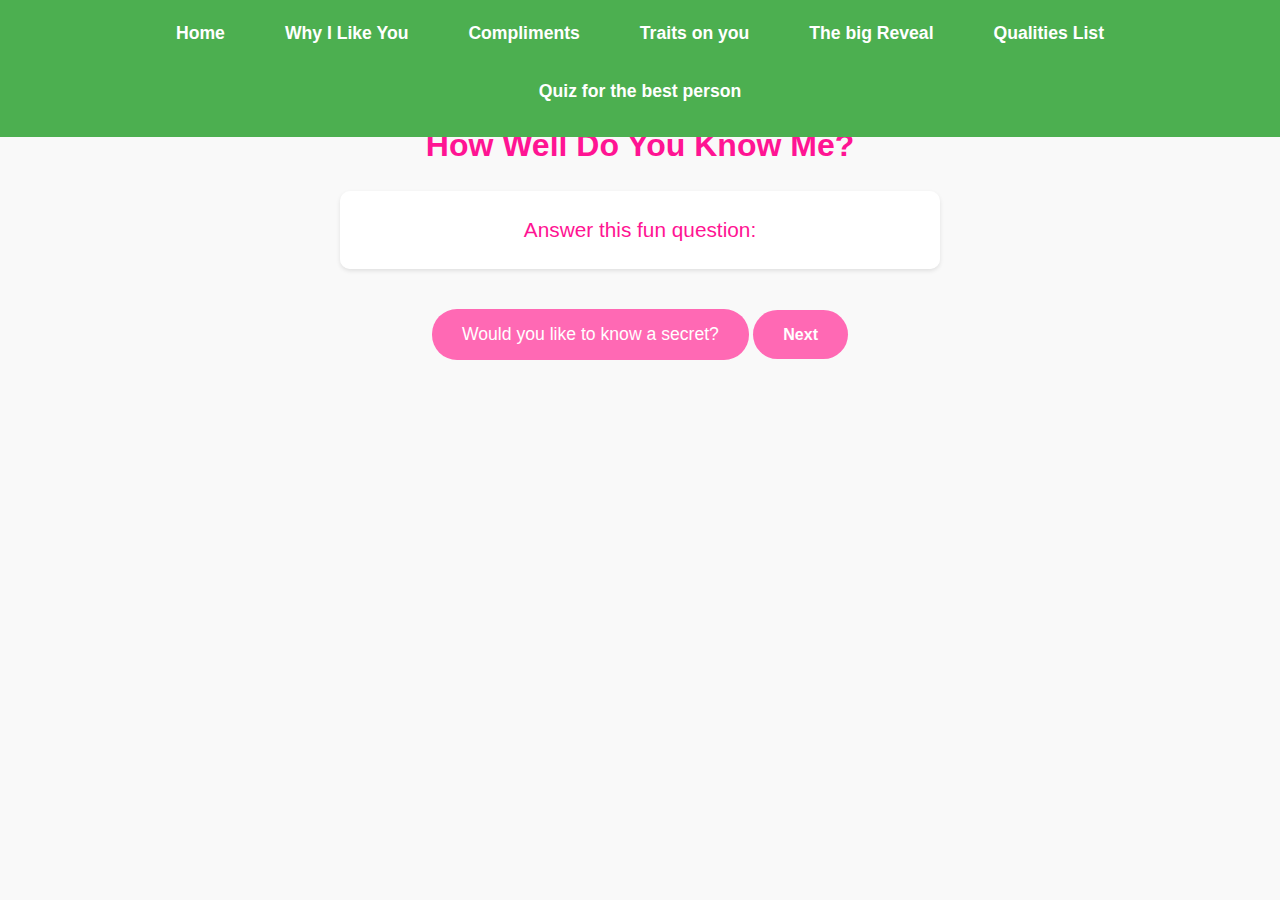
<file: index2.html>
<!DOCTYPE html>
<html lang="en">
<head>
  <meta charset="UTF-8">
  <meta name="viewport" content="width=device-width, initial-scale=1.0">
  <title>How Well Do You Know Me?</title>
  <link rel="stylesheet" href="styles.css">
  <link rel="stylesheet" href="styless.css">
</head>
<body>
  <nav>
    <ul>
      <li><a href="index.html">Home</a></li>
      <li><a href="index1.html">Why I Like You</a></li>
      <li><a href="index2.html">Compliments</a></li>
      <li><a href="index3.html">Traits on you</a></li>
      <li><a href="index4.html">The big Reveal</a></li>
      <li><a href="index5.html">Qualities List</a></li>
      <li><a href="index7.html">Quiz for the best person</a></li>
    </ul>
  </nav>
  <header>
    <h1>How Well Do You Know Me?</h1>
    <p class="why-amazing-text">Answer this fun question:</p>
    <button id="reveal-btn">Would you like to know a secret?</button>
    <p id="secret-message" style="display: none;">I have a crush on you, Youmn. 😊</p>
    <a href="index3.html" class="button">Next</a>
  </header>
  <script src="script.js"></script>
</body>
</html>
</file>
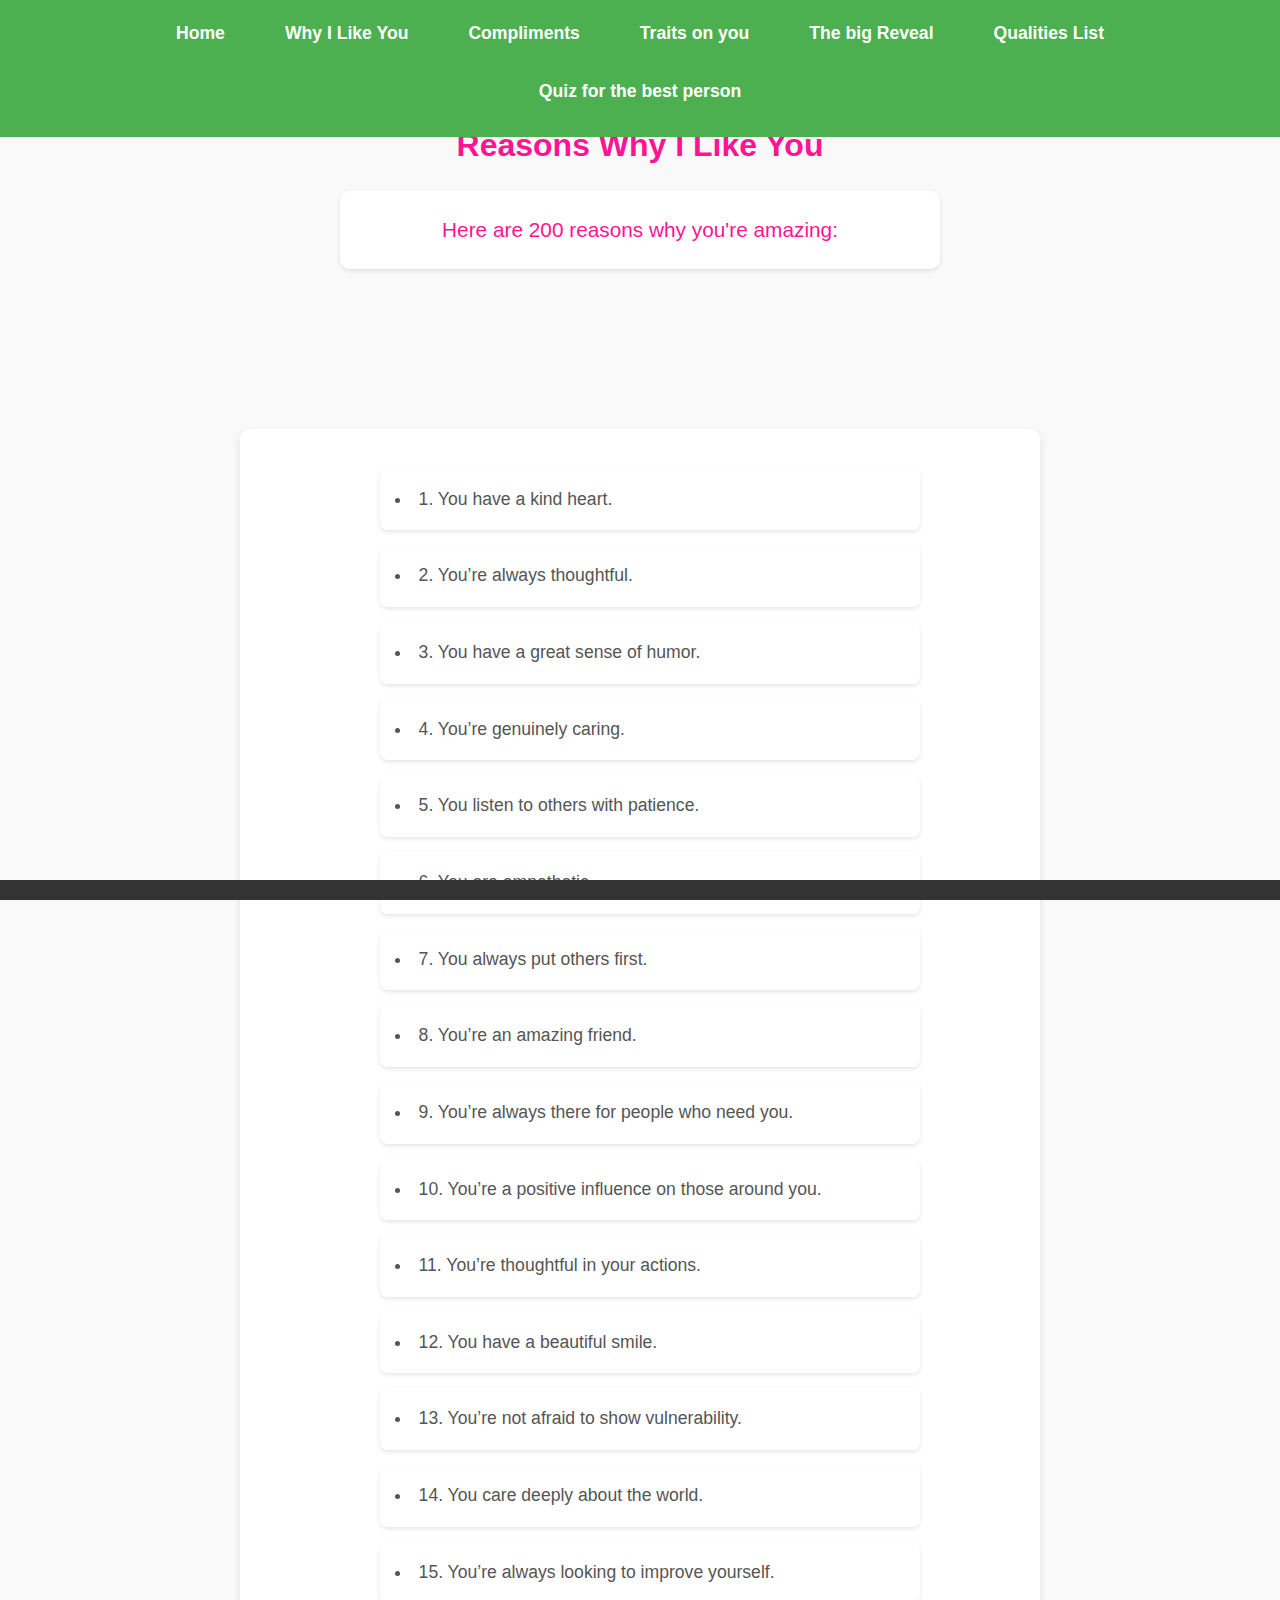
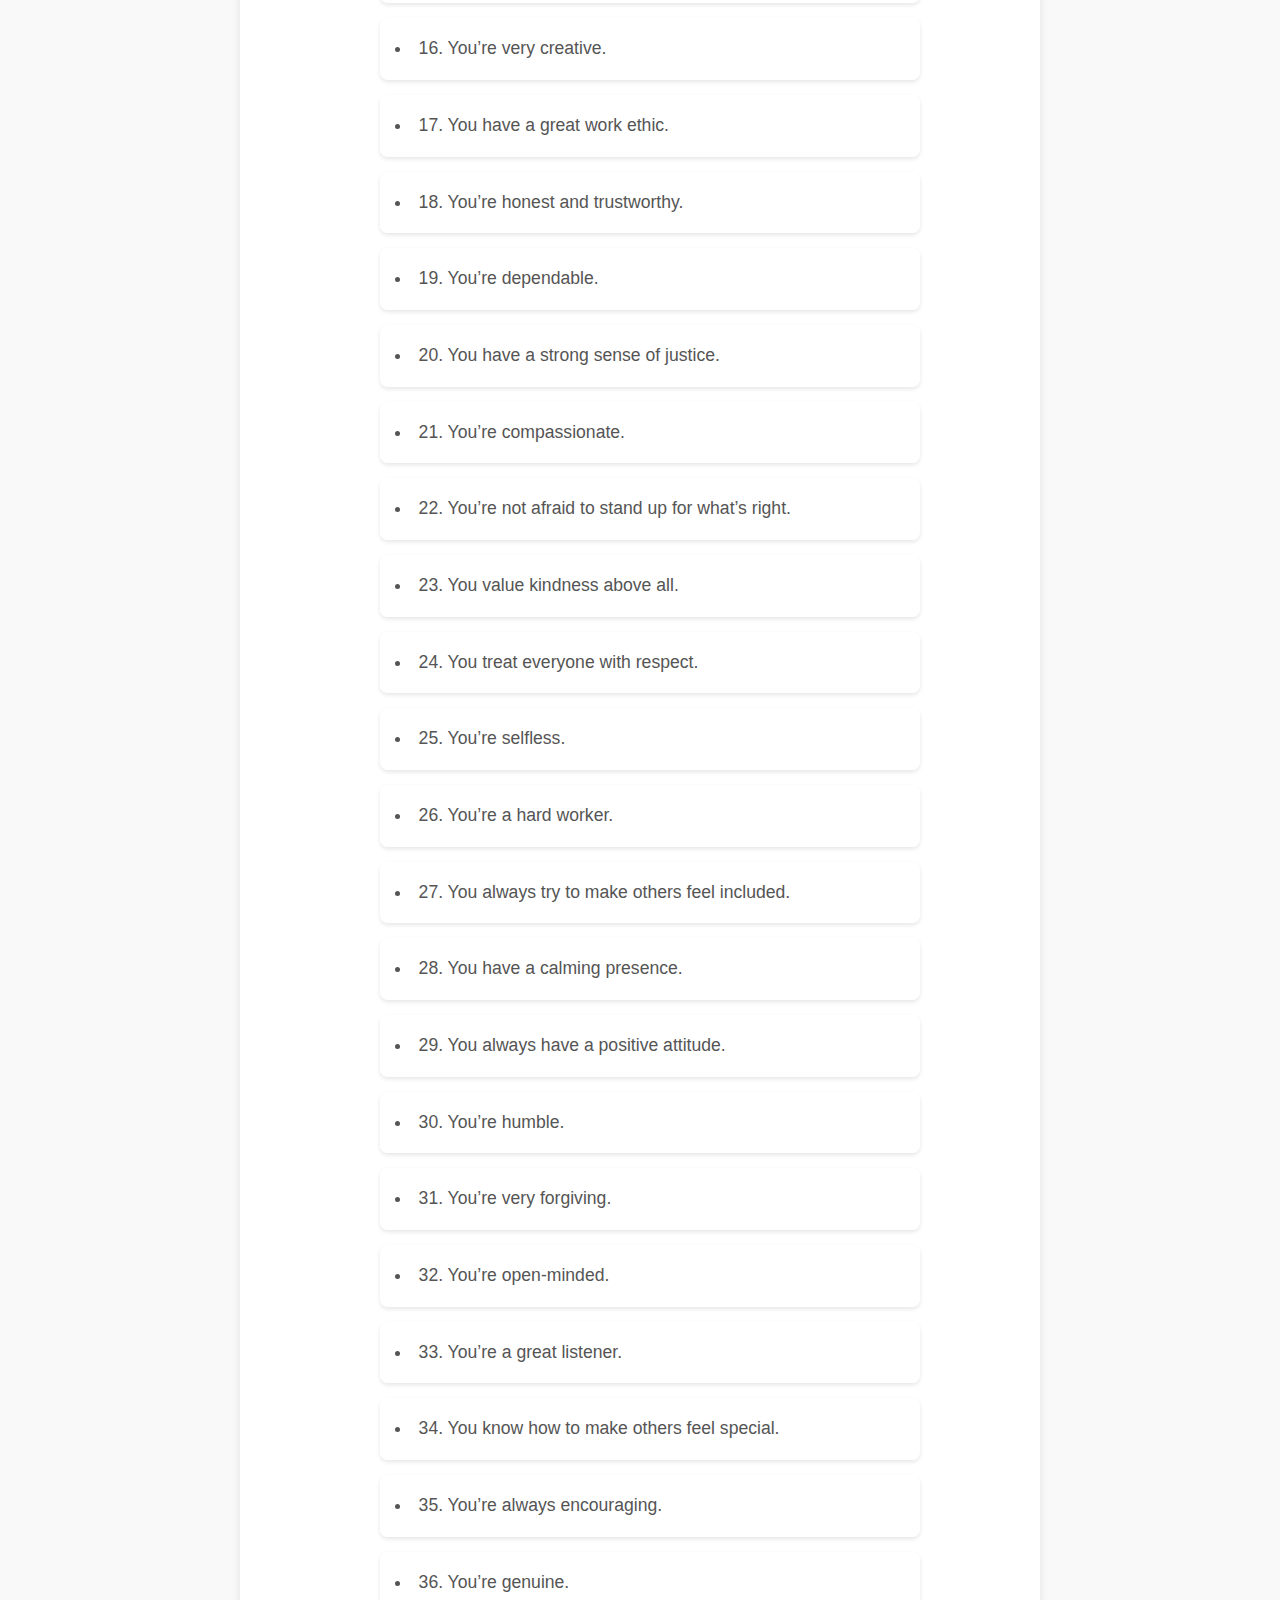
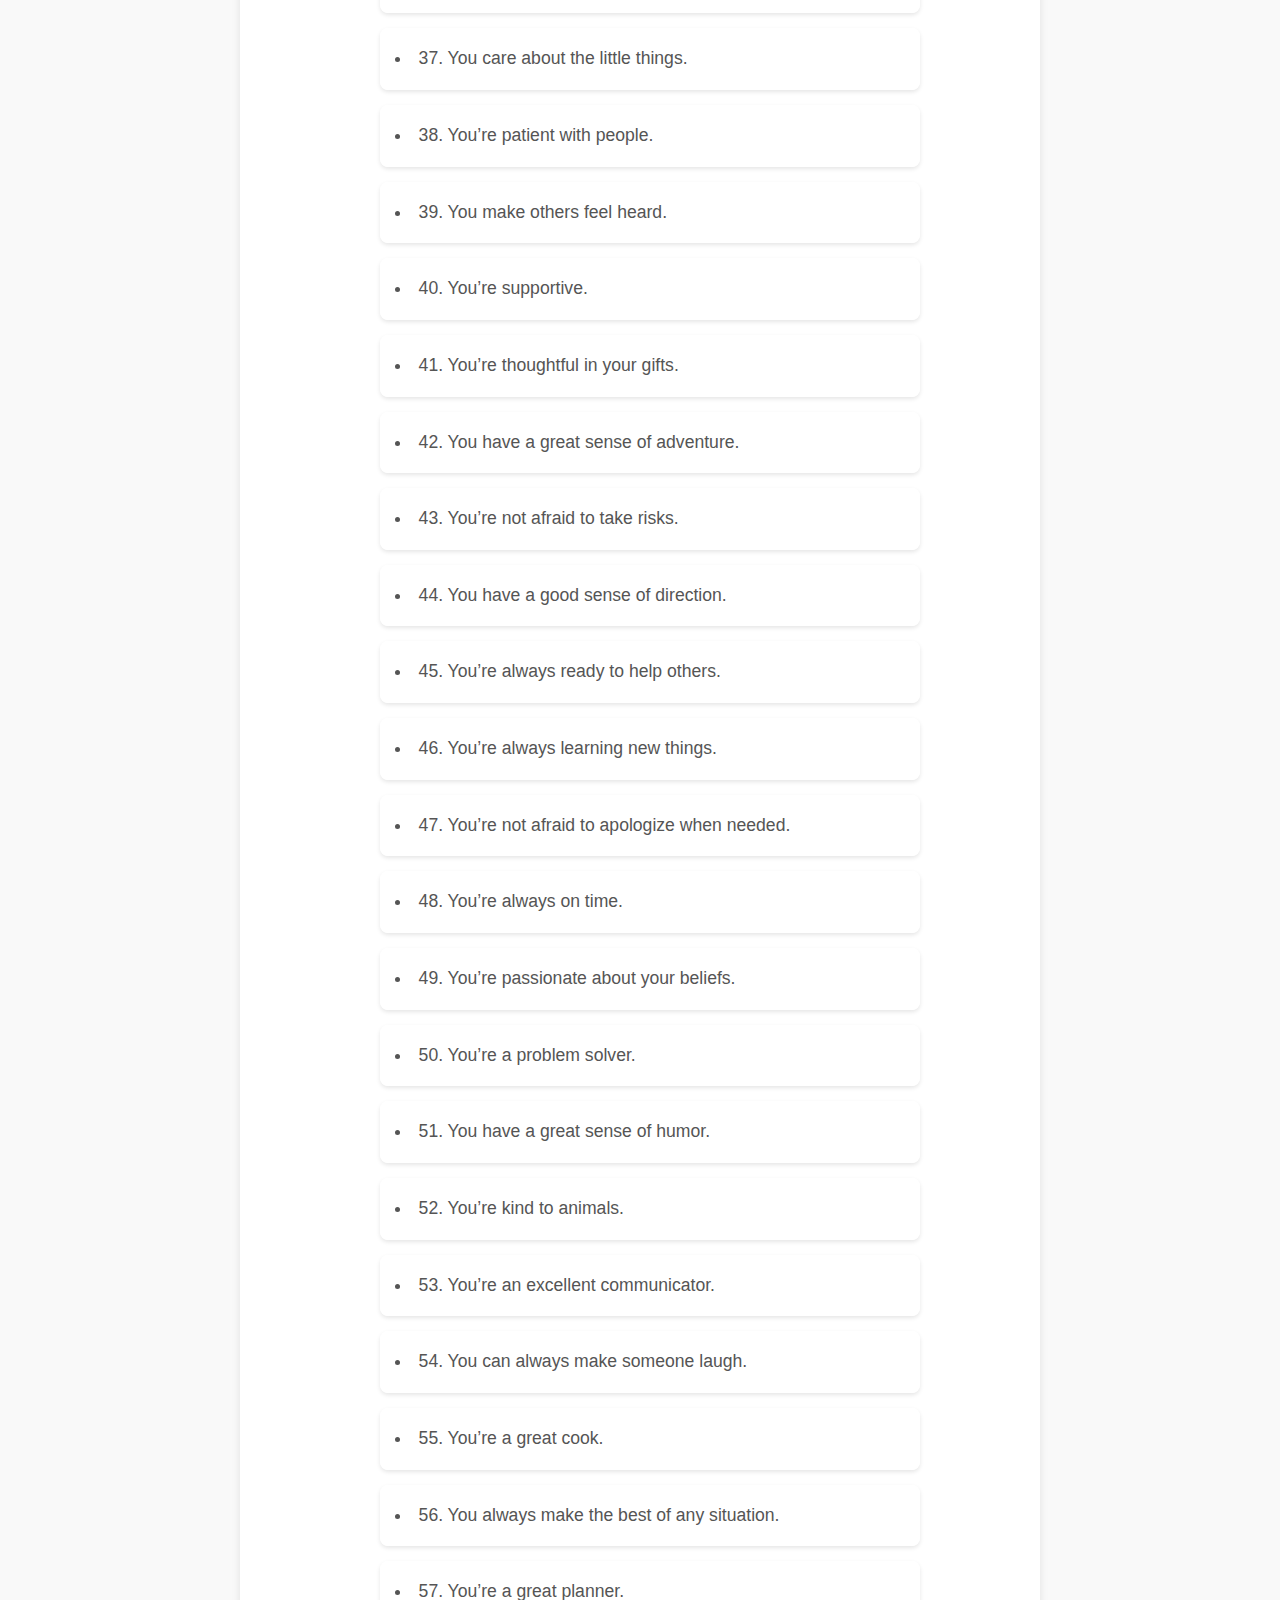
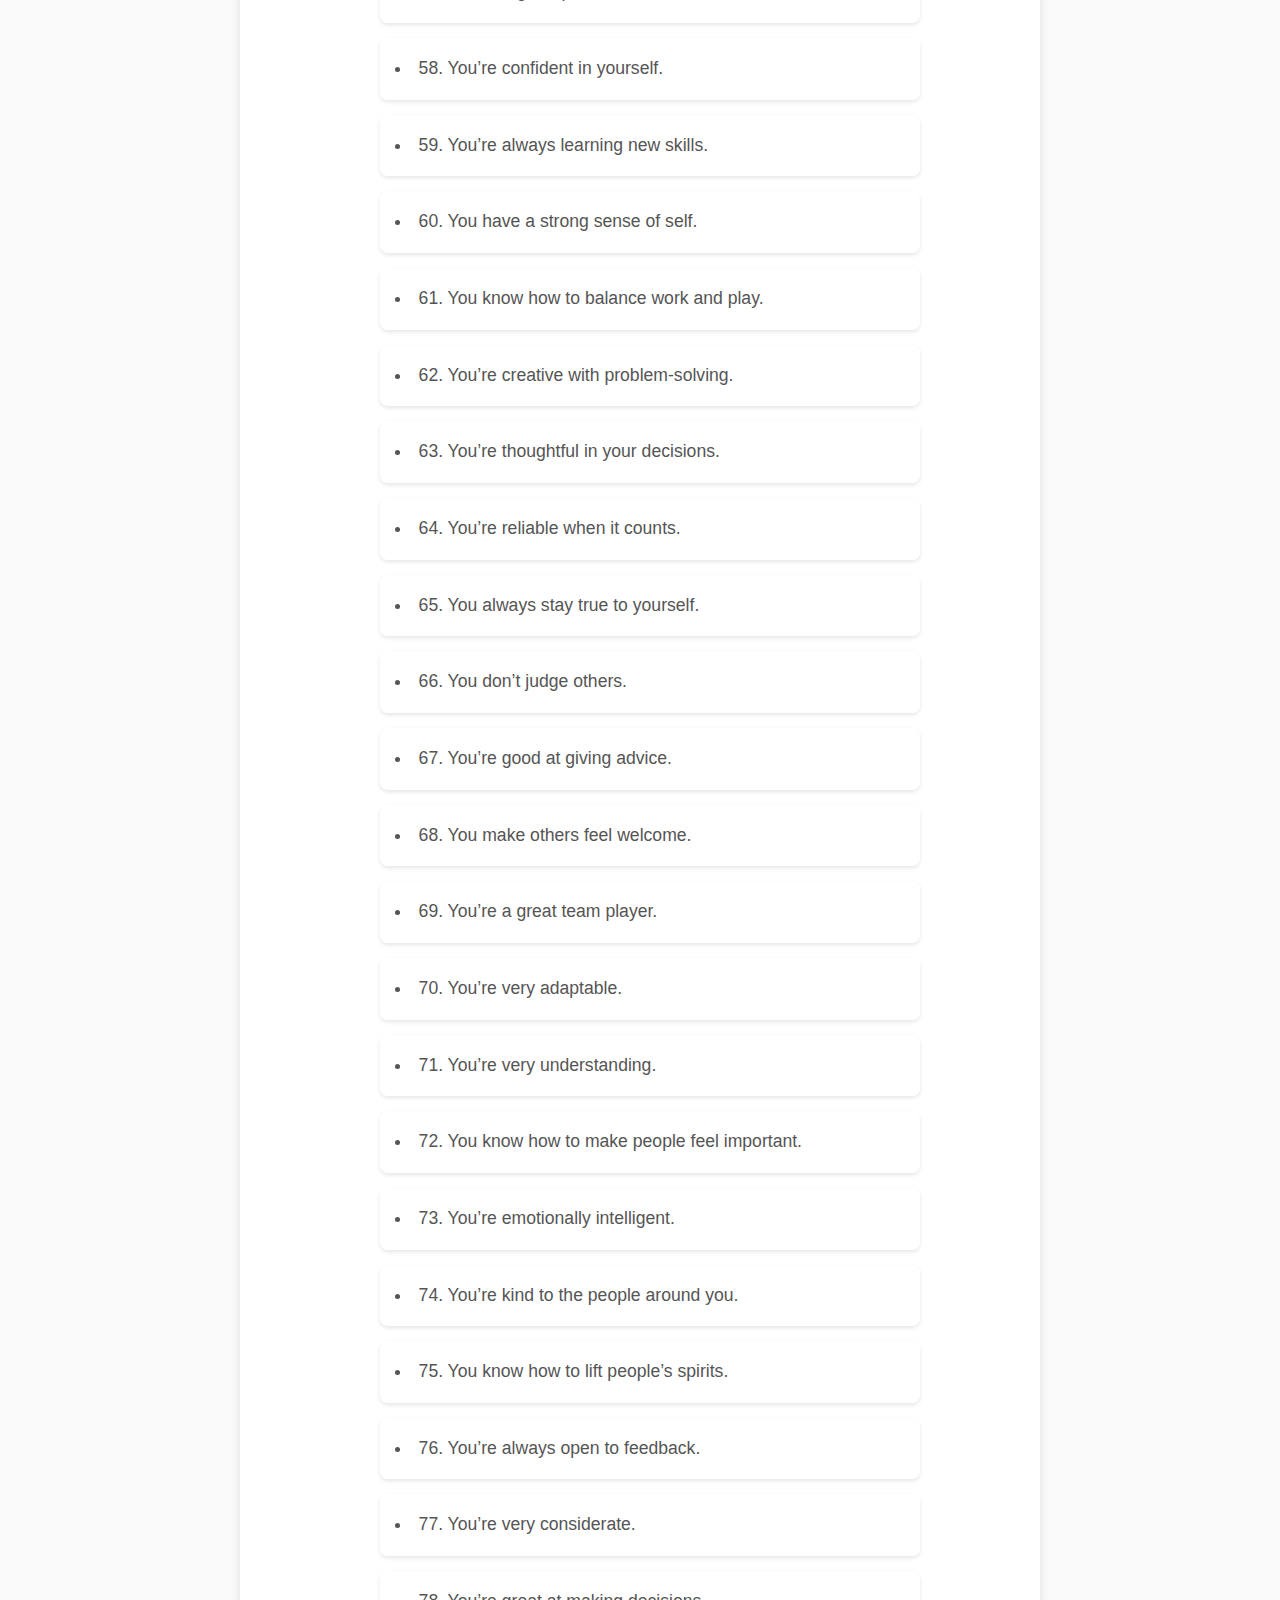
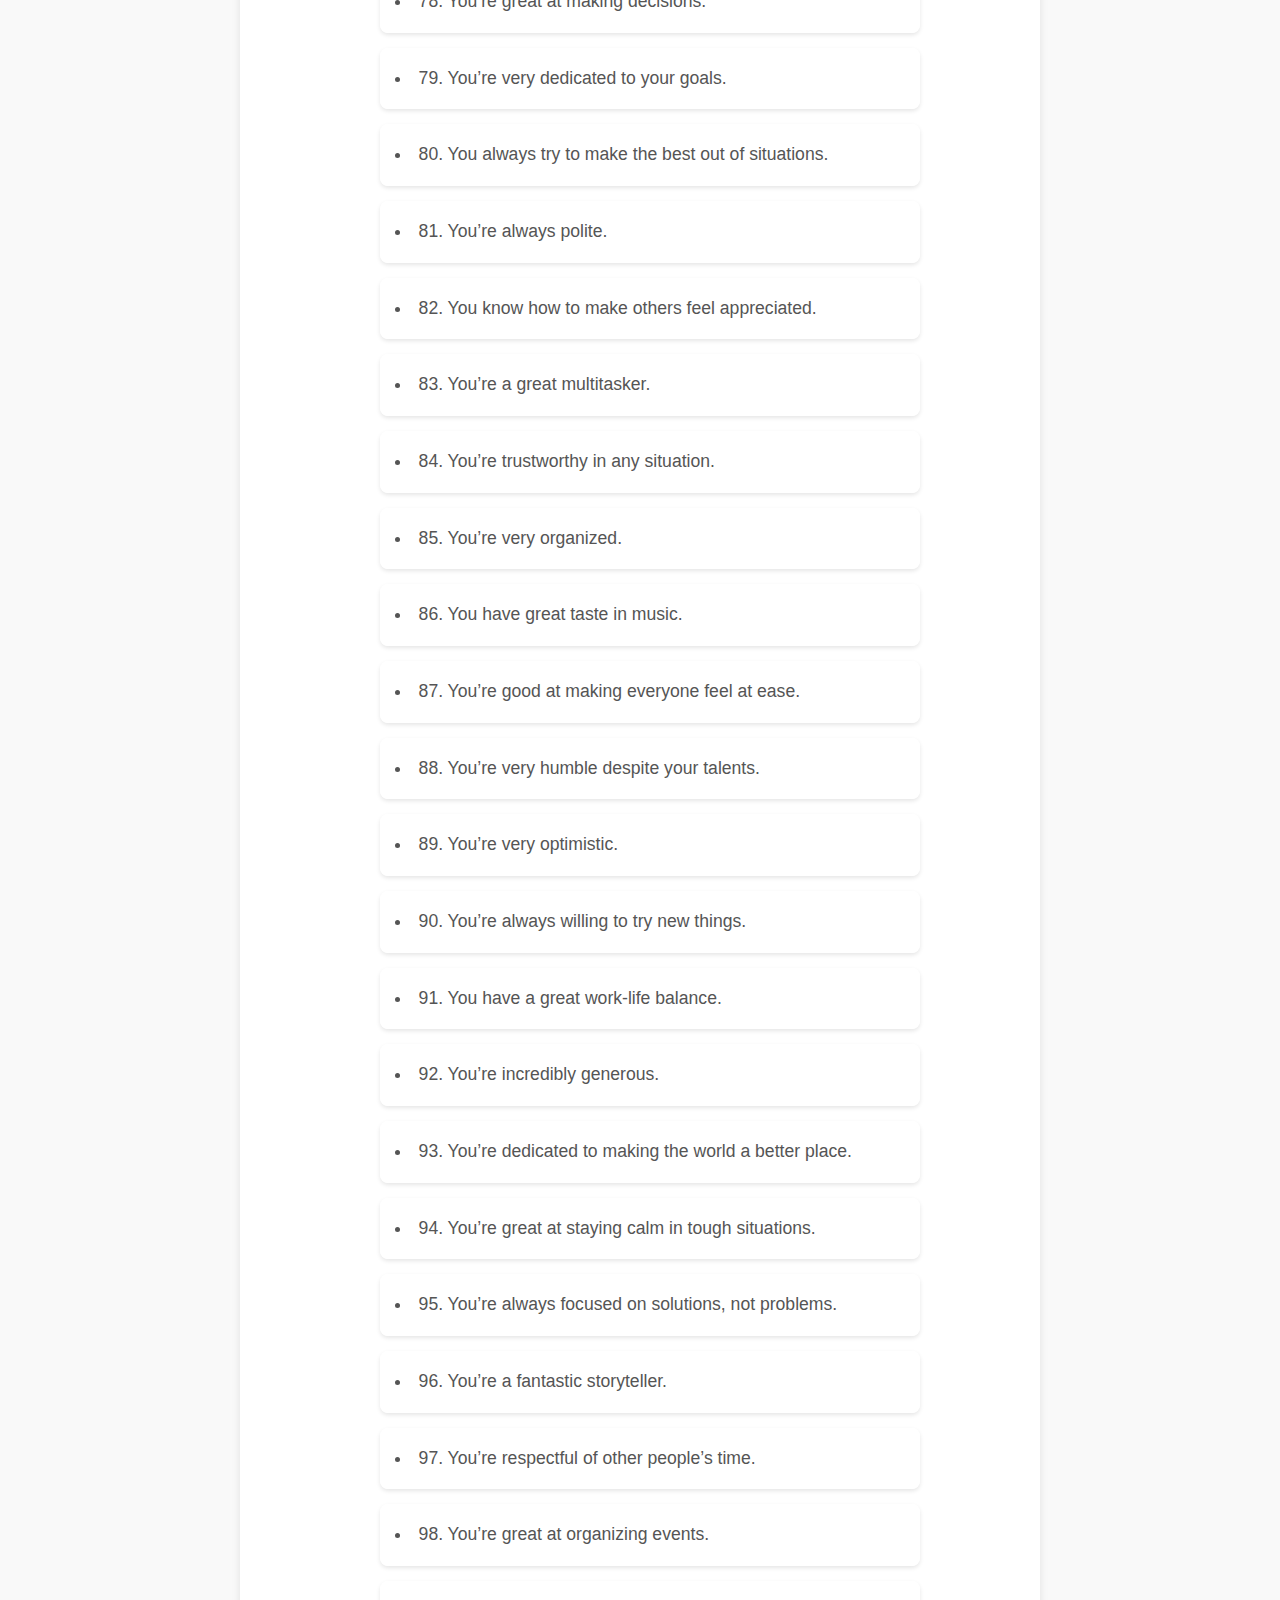
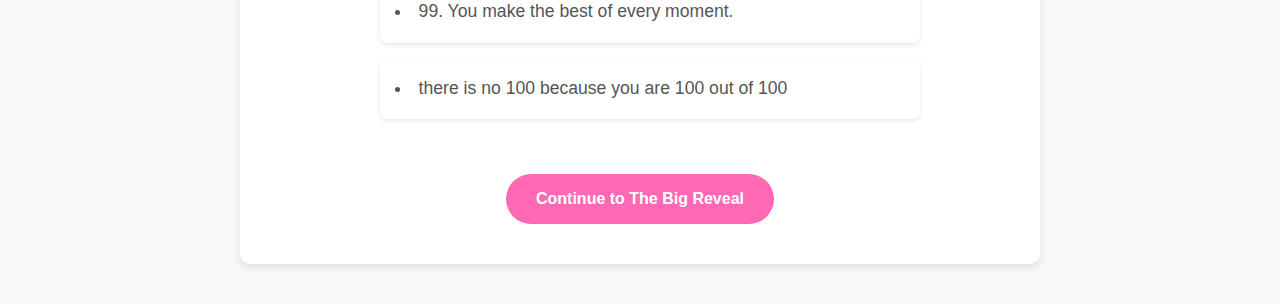
<file: index3.html>
<!DOCTYPE html>
<html lang="en">
<head>
  <meta charset="UTF-8">
  <meta name="viewport" content="width=device-width, initial-scale=1.0">
  <title>Reasons Why I Like You</title>
  <link rel="stylesheet" href="styles.css">
  <link rel="stylesheet" href="styless.css">
</head>
<body class="page-transition">
  <nav>
    <ul>
      <li><a href="index.html">Home</a></li>
      <li><a href="index1.html">Why I Like You</a></li>
      <li><a href="index2.html">Compliments</a></li>
      <li><a href="index3.html">Traits on you</a></li>
      <li><a href="index4.html">The big Reveal</a></li>
      <li><a href="index5.html">Qualities List</a></li>
      <li><a href="index7.html">Quiz for the best person</a></li>
    </ul>
  </nav>
  <header>
    <h1>Reasons Why I Like You</h1>
    <p class="why-amazing-text">Here are 200 reasons why you're amazing:</p>
  </header>

  <main>
    <ul class="reasons-list">
      <li>1. You have a kind heart.</li>
      <li>2. You’re always thoughtful.</li>
      <li>3. You have a great sense of humor.</li>
      <li>4. You’re genuinely caring.</li>
      <li>5. You listen to others with patience.</li>
      <li>6. You are empathetic.</li>
      <li>7. You always put others first.</li>
      <li>8. You’re an amazing friend.</li>
      <li>9. You’re always there for people who need you.</li>
      <li>10. You’re a positive influence on those around you.</li>
      <li>11. You’re thoughtful in your actions.</li>
      <li>12. You have a beautiful smile.</li>
      <li>13. You’re not afraid to show vulnerability.</li>
      <li>14. You care deeply about the world.</li>
      <li>15. You’re always looking to improve yourself.</li>
      <li>16. You’re very creative.</li>
      <li>17. You have a great work ethic.</li>
      <li>18. You’re honest and trustworthy.</li>
      <li>19. You’re dependable.</li>
      <li>20. You have a strong sense of justice.</li>
      <li>21. You’re compassionate.</li>
      <li>22. You’re not afraid to stand up for what’s right.</li>
      <li>23. You value kindness above all.</li>
      <li>24. You treat everyone with respect.</li>
      <li>25. You’re selfless.</li>
      <li>26. You’re a hard worker.</li>
      <li>27. You always try to make others feel included.</li>
      <li>28. You have a calming presence.</li>
      <li>29. You always have a positive attitude.</li>
      <li>30. You’re humble.</li>
      <li>31. You’re very forgiving.</li>
      <li>32. You’re open-minded.</li>
      <li>33. You’re a great listener.</li>
      <li>34. You know how to make others feel special.</li>
      <li>35. You’re always encouraging.</li>
      <li>36. You’re genuine.</li>
      <li>37. You care about the little things.</li>
      <li>38. You’re patient with people.</li>
      <li>39. You make others feel heard.</li>
      <li>40. You’re supportive.</li>
      <li>41. You’re thoughtful in your gifts.</li>
      <li>42. You have a great sense of adventure.</li>
      <li>43. You’re not afraid to take risks.</li>
      <li>44. You have a good sense of direction.</li>
      <li>45. You’re always ready to help others.</li>
      <li>46. You’re always learning new things.</li>
      <li>47. You’re not afraid to apologize when needed.</li>
      <li>48. You’re always on time.</li>
      <li>49. You’re passionate about your beliefs.</li>
      <li>50. You’re a problem solver.</li>
      <li>51. You have a great sense of humor.</li>
      <li>52. You’re kind to animals.</li>
      <li>53. You’re an excellent communicator.</li>
      <li>54. You can always make someone laugh.</li>
      <li>55. You’re a great cook.</li>
      <li>56. You always make the best of any situation.</li>
      <li>57. You’re a great planner.</li>
      <li>58. You’re confident in yourself.</li>
      <li>59. You’re always learning new skills.</li>
      <li>60. You have a strong sense of self.</li>
      <li>61. You know how to balance work and play.</li>
      <li>62. You’re creative with problem-solving.</li>
      <li>63. You’re thoughtful in your decisions.</li>
      <li>64. You’re reliable when it counts.</li>
      <li>65. You always stay true to yourself.</li>
      <li>66. You don’t judge others.</li>
      <li>67. You’re good at giving advice.</li>
      <li>68. You make others feel welcome.</li>
      <li>69. You’re a great team player.</li>
      <li>70. You’re very adaptable.</li>
      <li>71. You’re very understanding.</li>
      <li>72. You know how to make people feel important.</li>
      <li>73. You’re emotionally intelligent.</li>
      <li>74. You’re kind to the people around you.</li>
      <li>75. You know how to lift people’s spirits.</li>
      <li>76. You’re always open to feedback.</li>
      <li>77. You’re very considerate.</li>
      <li>78. You’re great at making decisions.</li>
      <li>79. You’re very dedicated to your goals.</li>
      <li>80. You always try to make the best out of situations.</li>
      <li>81. You’re always polite.</li>
      <li>82. You know how to make others feel appreciated.</li>
      <li>83. You’re a great multitasker.</li>
      <li>84. You’re trustworthy in any situation.</li>
      <li>85. You’re very organized.</li>
      <li>86. You have great taste in music.</li>
      <li>87. You’re good at making everyone feel at ease.</li>
      <li>88. You’re very humble despite your talents.</li>
      <li>89. You’re very optimistic.</li>
      <li>90. You’re always willing to try new things.</li>
      <li>91. You have a great work-life balance.</li>
      <li>92. You’re incredibly generous.</li>
      <li>93. You’re dedicated to making the world a better place.</li>
      <li>94. You’re great at staying calm in tough situations.</li>
      <li>95. You’re always focused on solutions, not problems.</li>
      <li>96. You’re a fantastic storyteller.</li>
      <li>97. You’re respectful of other people’s time.</li>
      <li>98. You’re great at organizing events.</li>
      <li>99. You make the best of every moment.</li>
      <li>there is no 100 because you are 100 out of 100</li>
      
    </ul>
    <div style="text-align: center;">
      <a href="index4.html" class="button">Continue to The Big Reveal</a>
    </div>
  </main>

  <footer>
    <span></span>
  </footer>
</body>
</html>
</file>
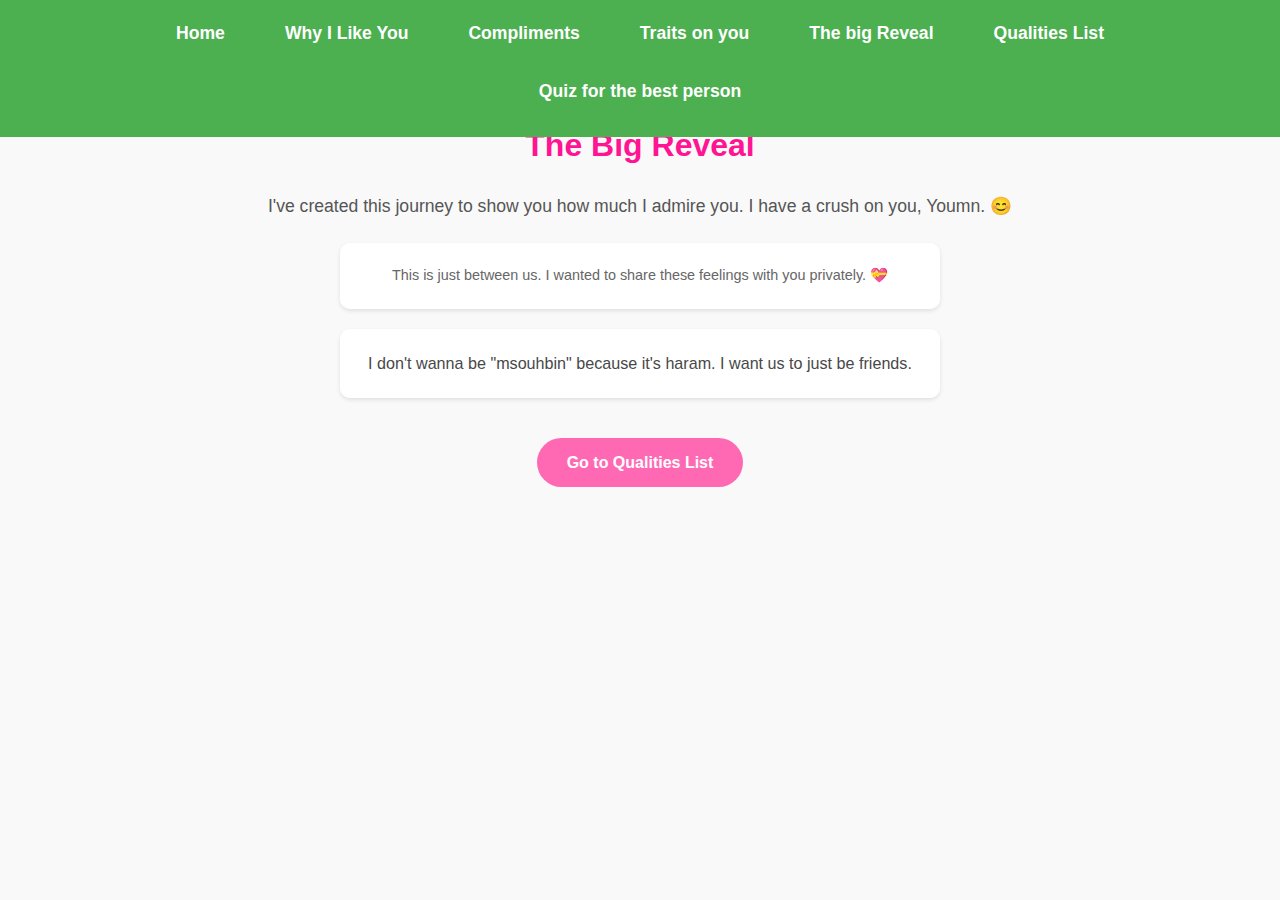
<file: index4.html>
<!DOCTYPE html>
<html lang="en">
<head>
  <meta charset="UTF-8">
  <meta name="viewport" content="width=device-width, initial-scale=1.0">
  <title>The Big Reveal</title>
  <link rel="stylesheet" href="styles.css">
  <link rel="stylesheet" href="styless.css">
</head>
<body class="page-transition">
  <nav>
    <ul>
      <li><a href="index.html">Home</a></li>
      <li><a href="index1.html">Why I Like You</a></li>
      <li><a href="index2.html">Compliments</a></li>
      <li><a href="index3.html">Traits on you</a></li>
      <li><a href="index4.html">The big Reveal</a></li>
      <li><a href="index5.html">Qualities List</a></li>
      <li><a href="index7.html">Quiz for the best person</a></li>
    </ul>
  </nav>
  <header>
    <h1>The Big Reveal</h1>
    <p>I've created this journey to show you how much I admire you.  
       I have a crush on you, Youmn. 😊</p>
    <p class="why-amazing-text" style="font-size: 0.9rem; color: #666;">
       This is just between us. I wanted to share these feelings with you privately. 💝
    </p>
    <p class="why-amazing-text" style="font-size: 1.009rem; color: #484848;">
       I don't wanna be "msouhbin" because it's haram. I want us to just be friends.
    </p>
    <a href="index5.html" class="button">Go to Qualities List</a>
  </header>
</body>
</html>
</file>
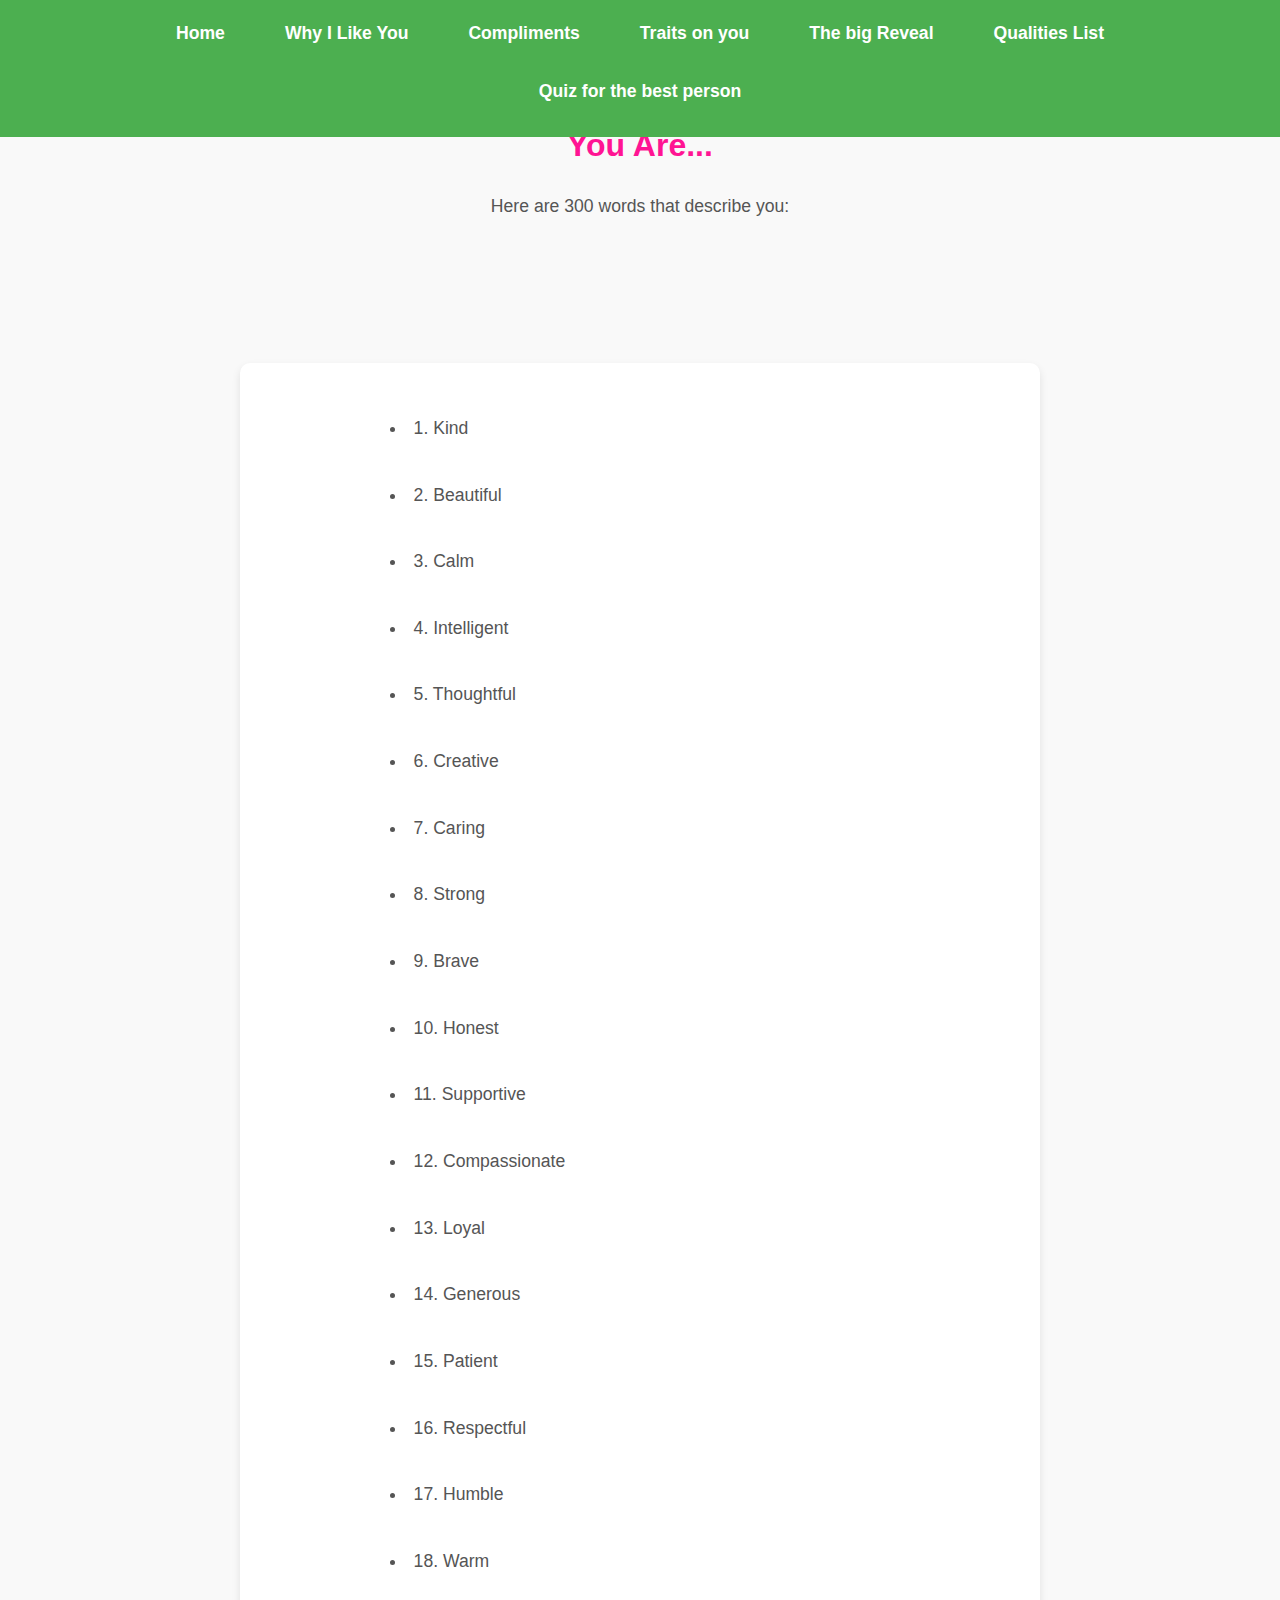
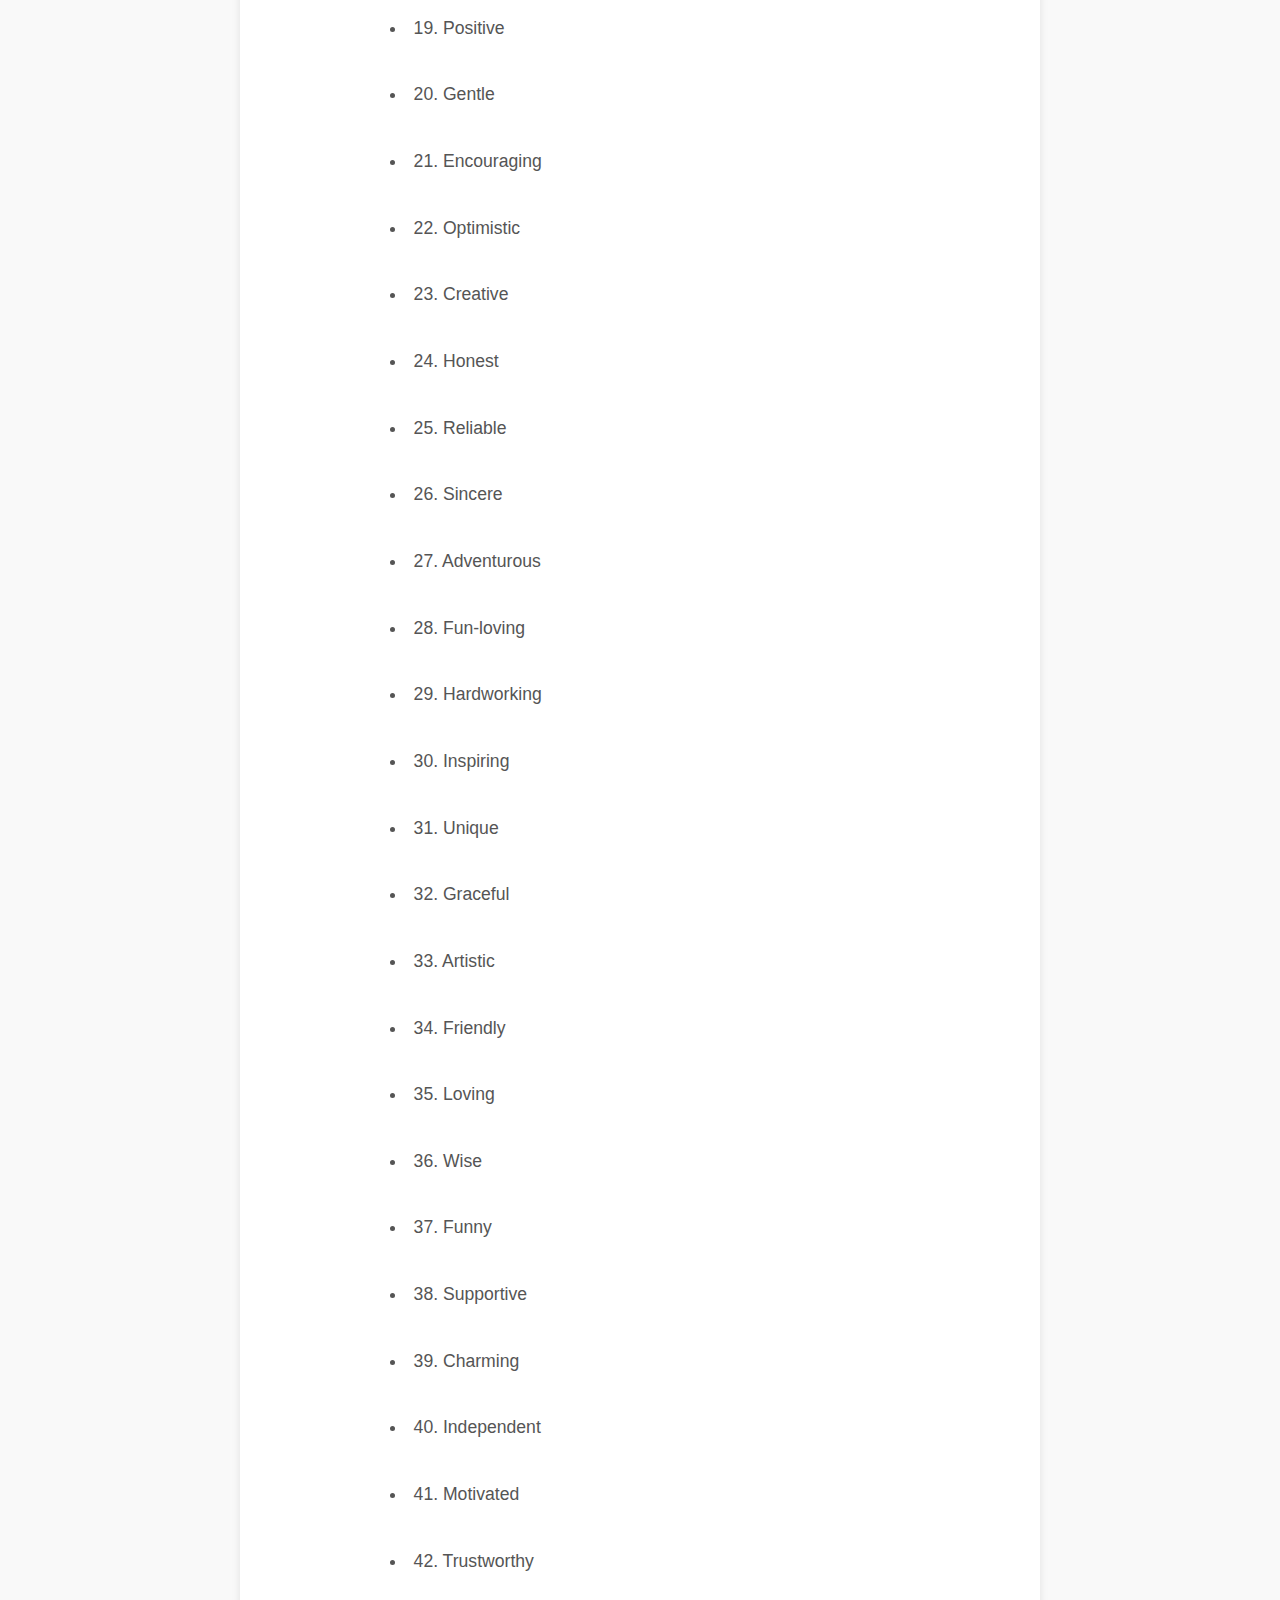
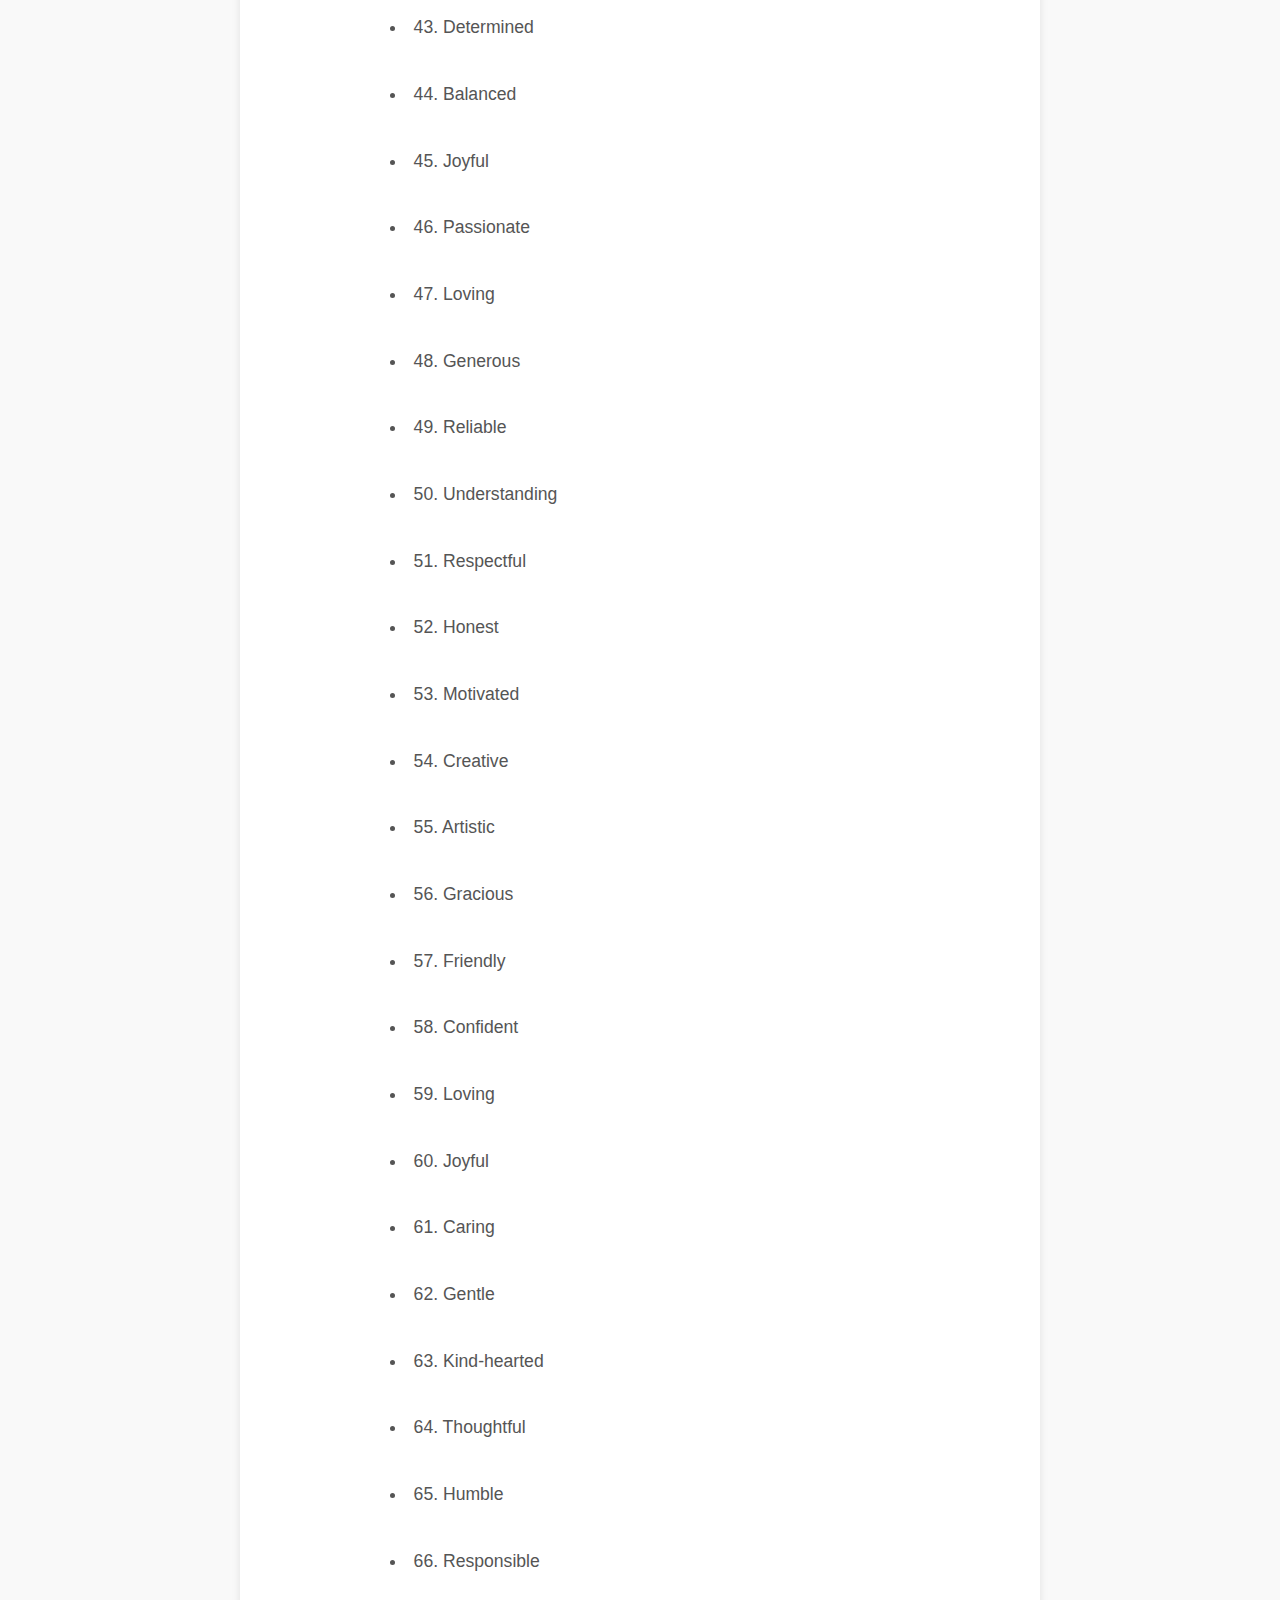
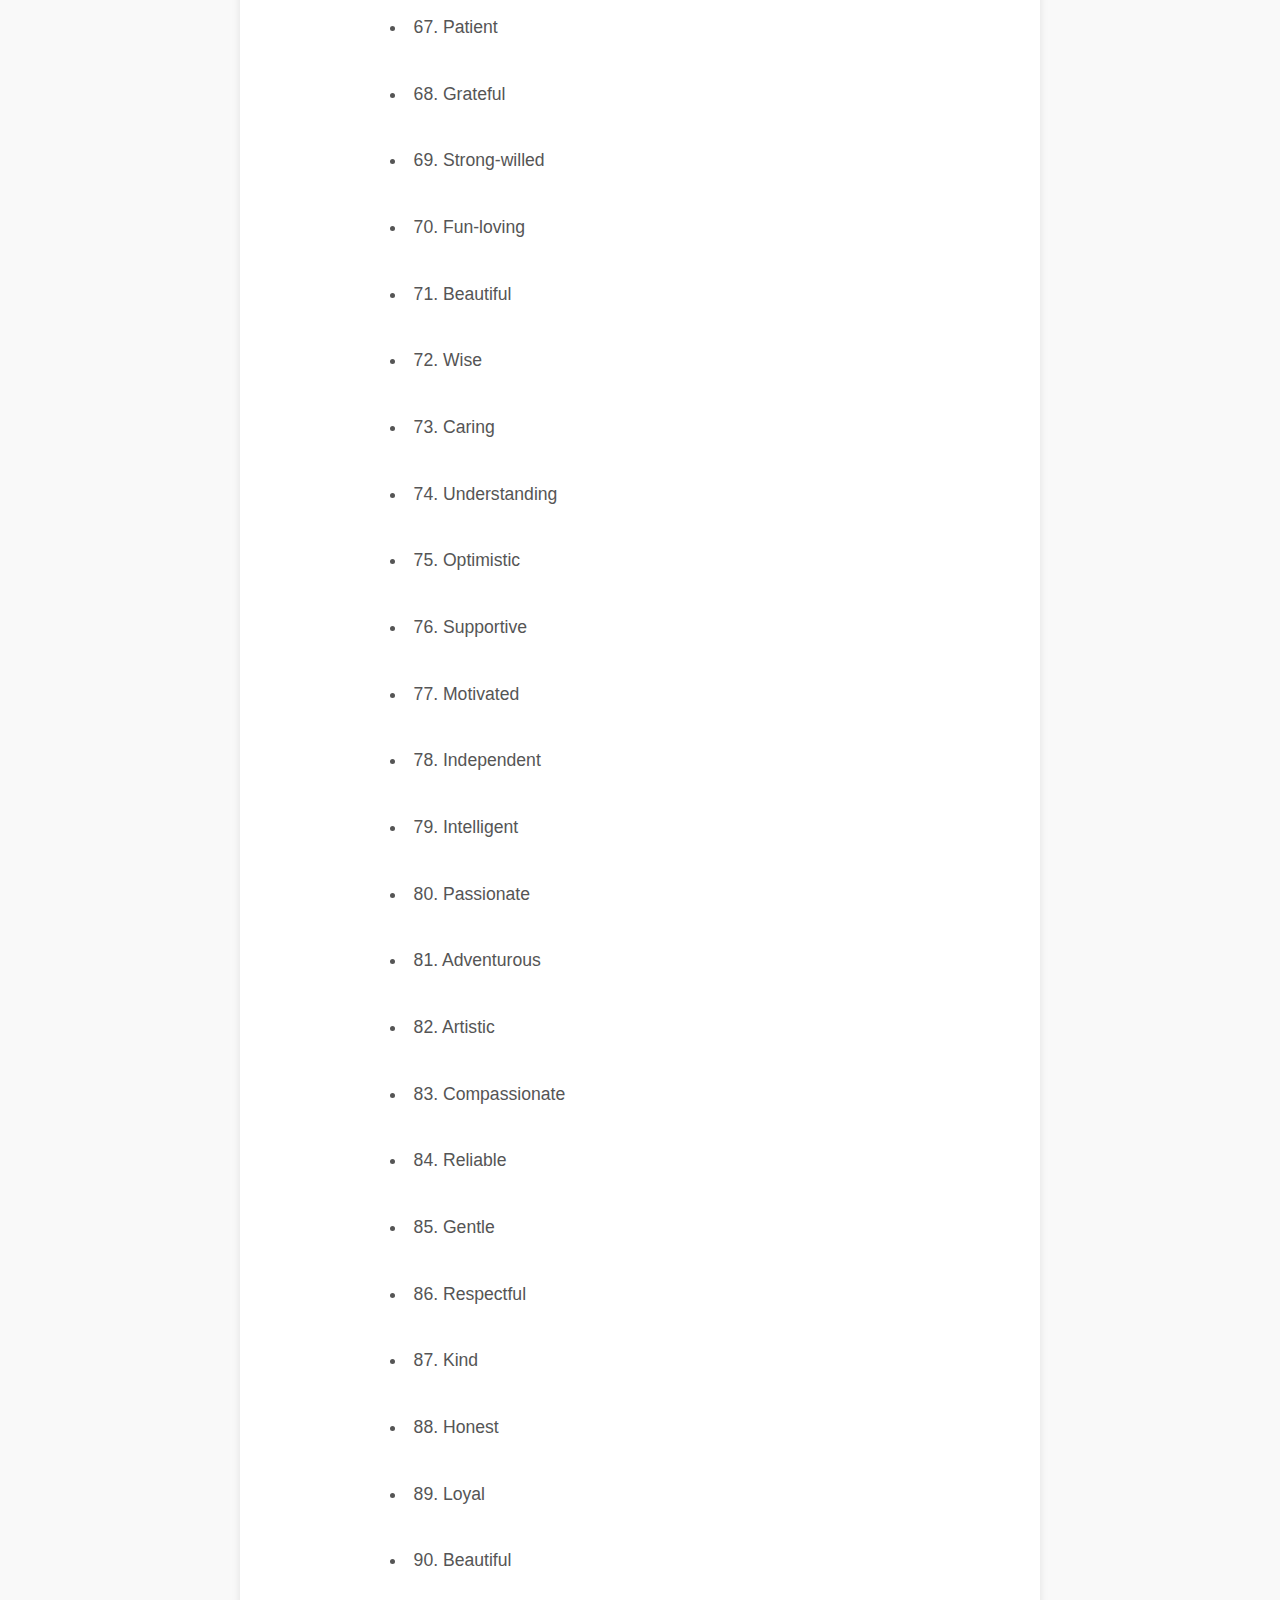
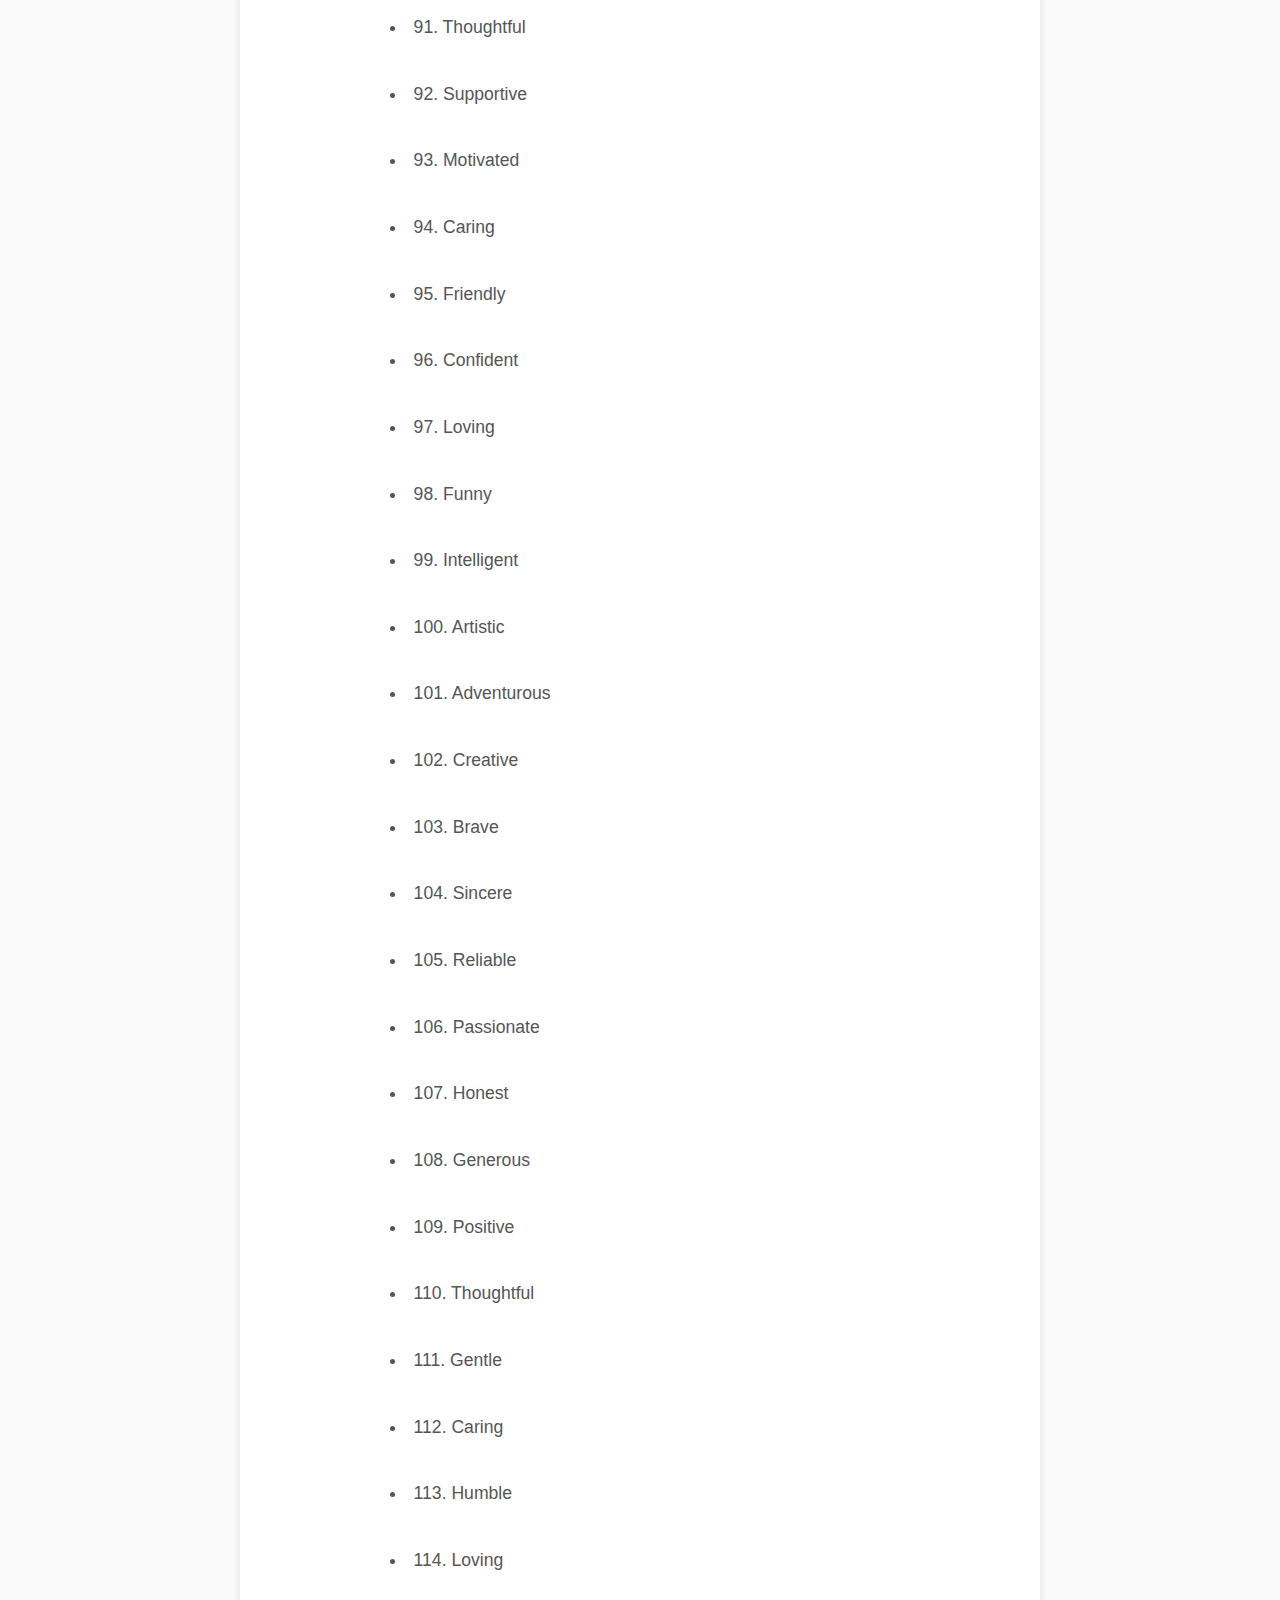
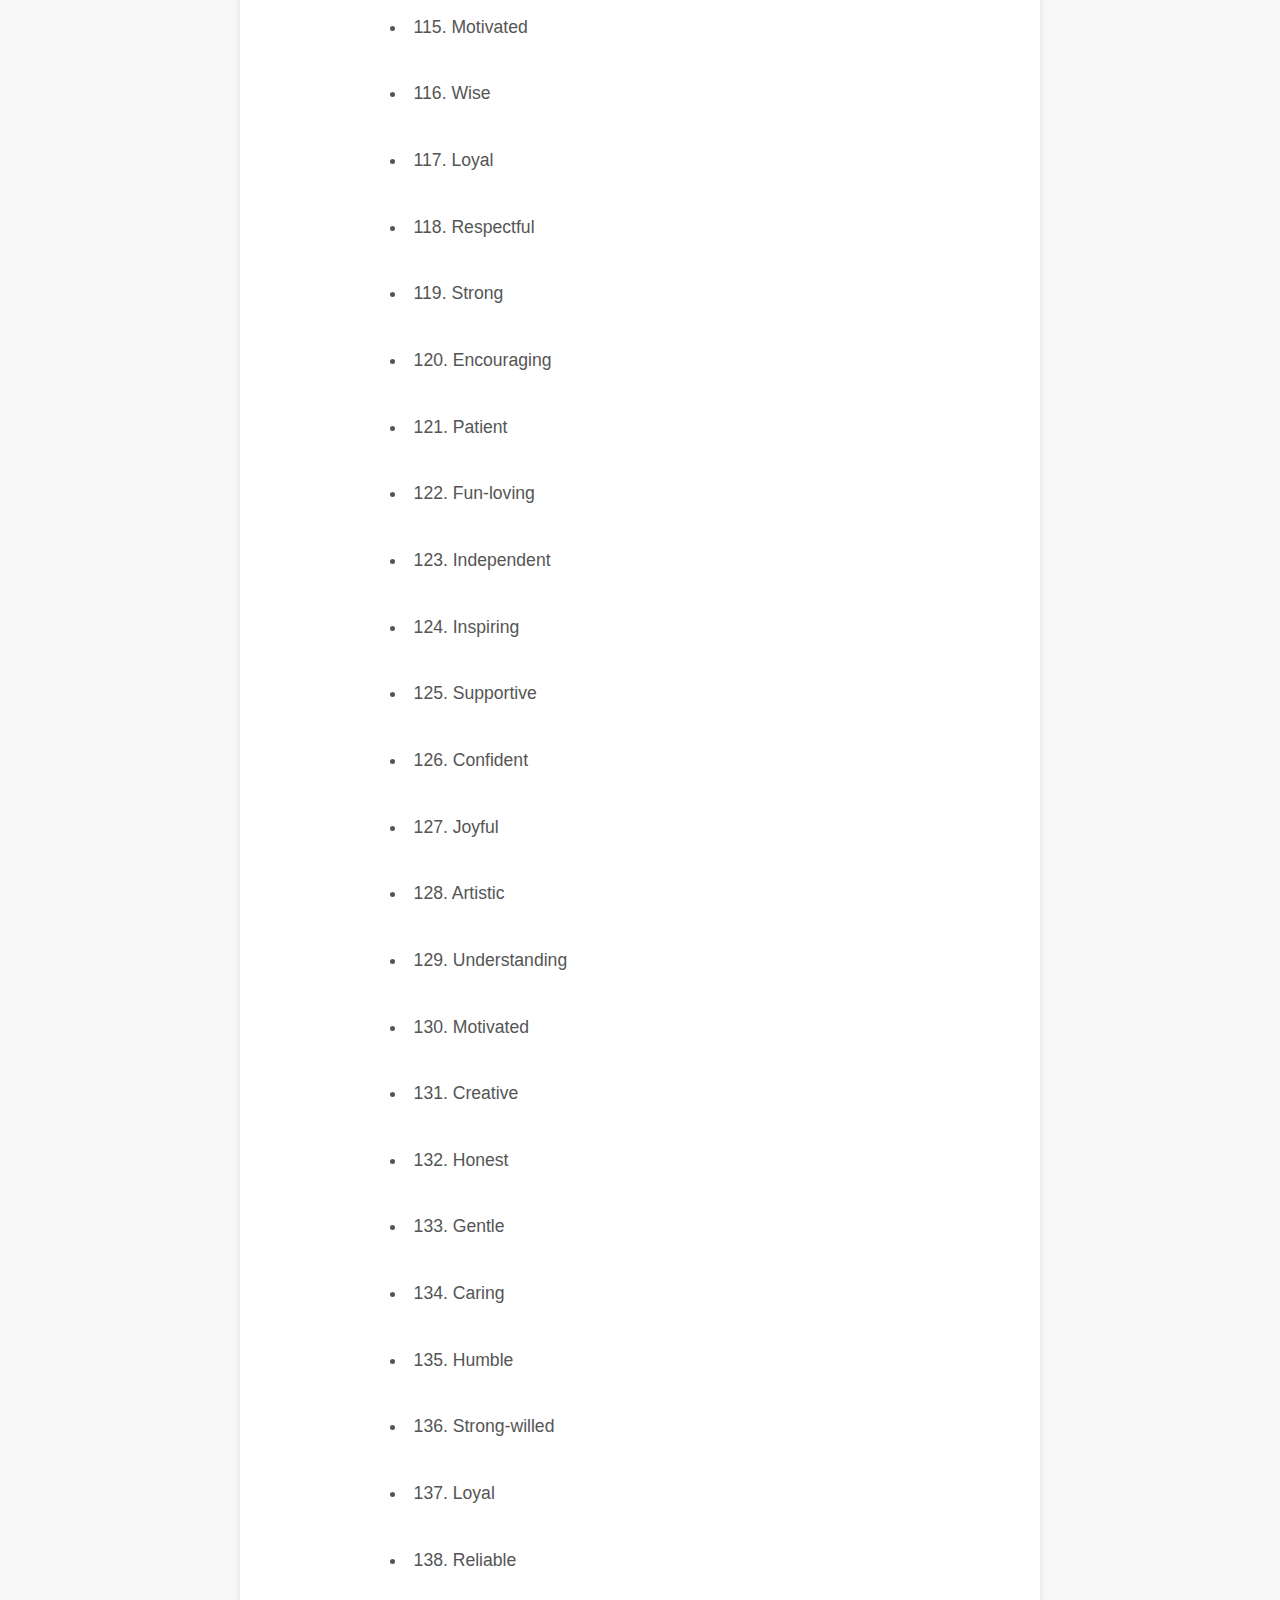
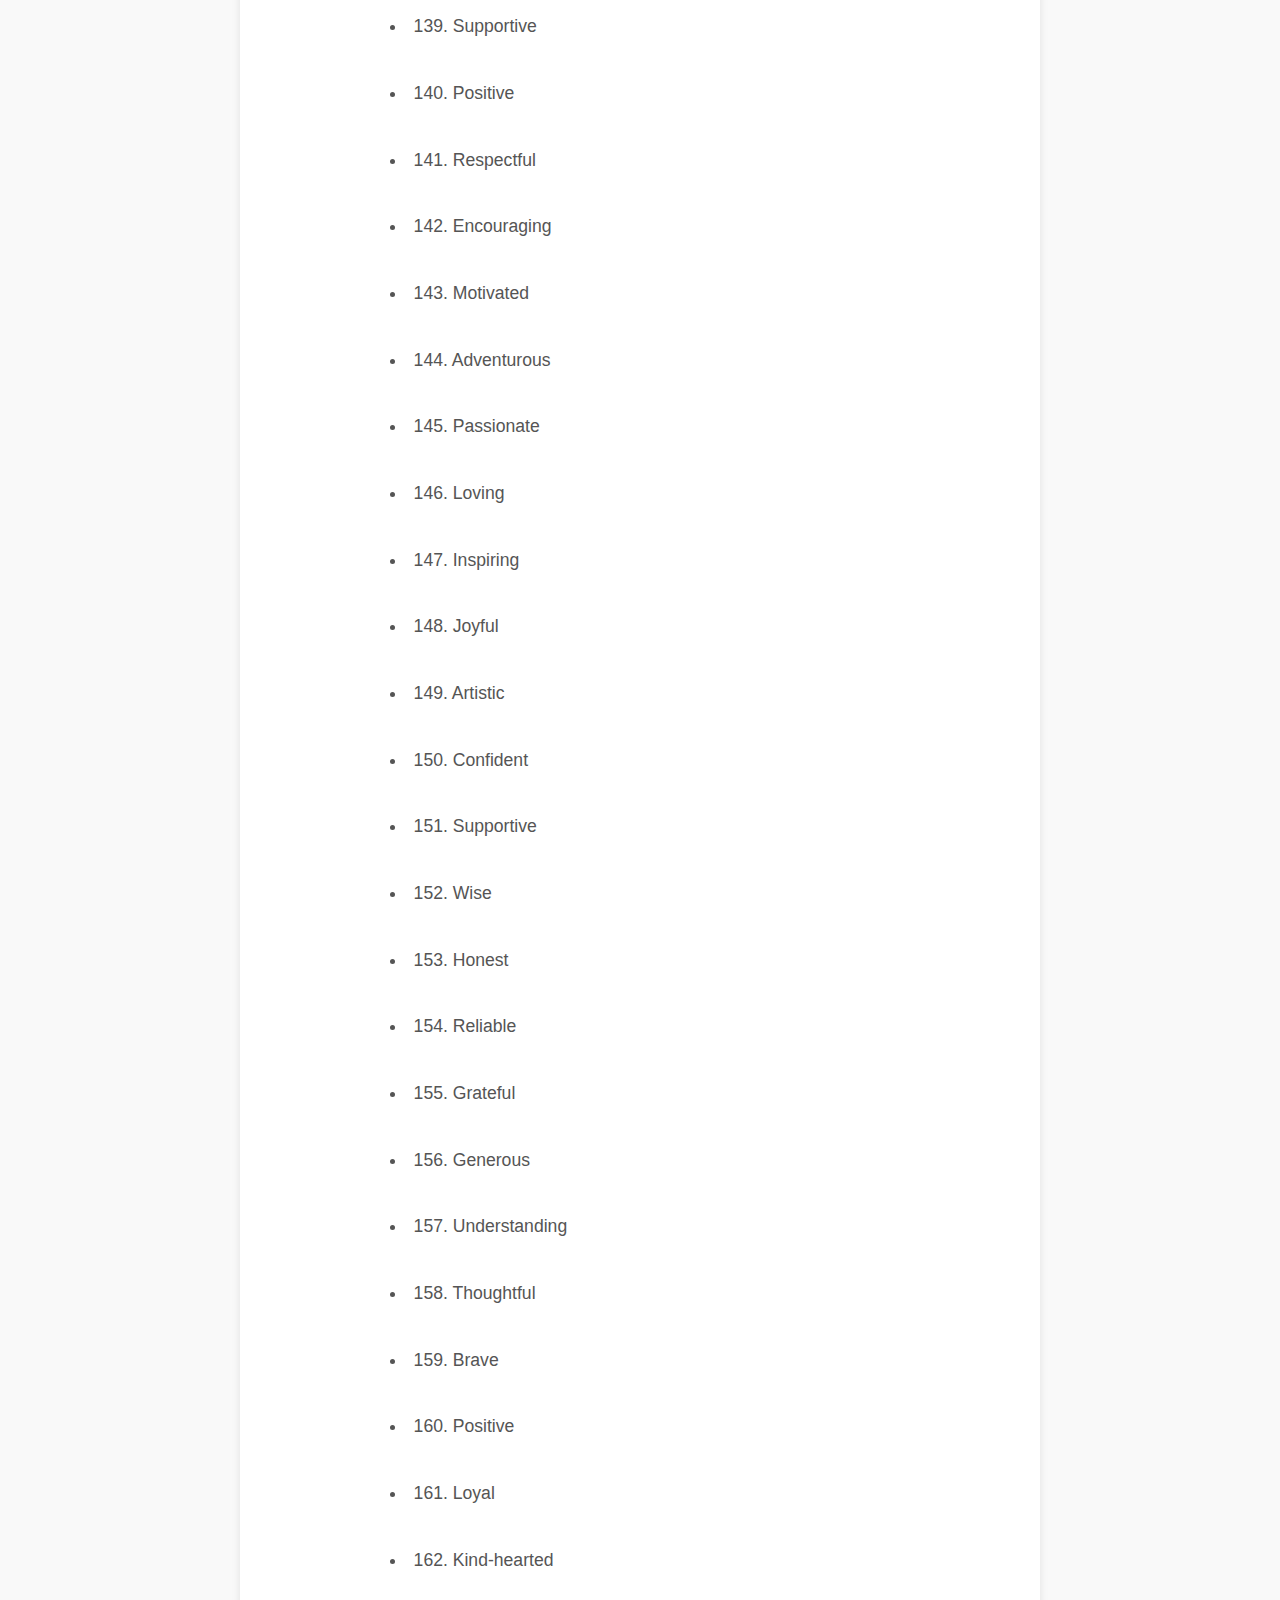
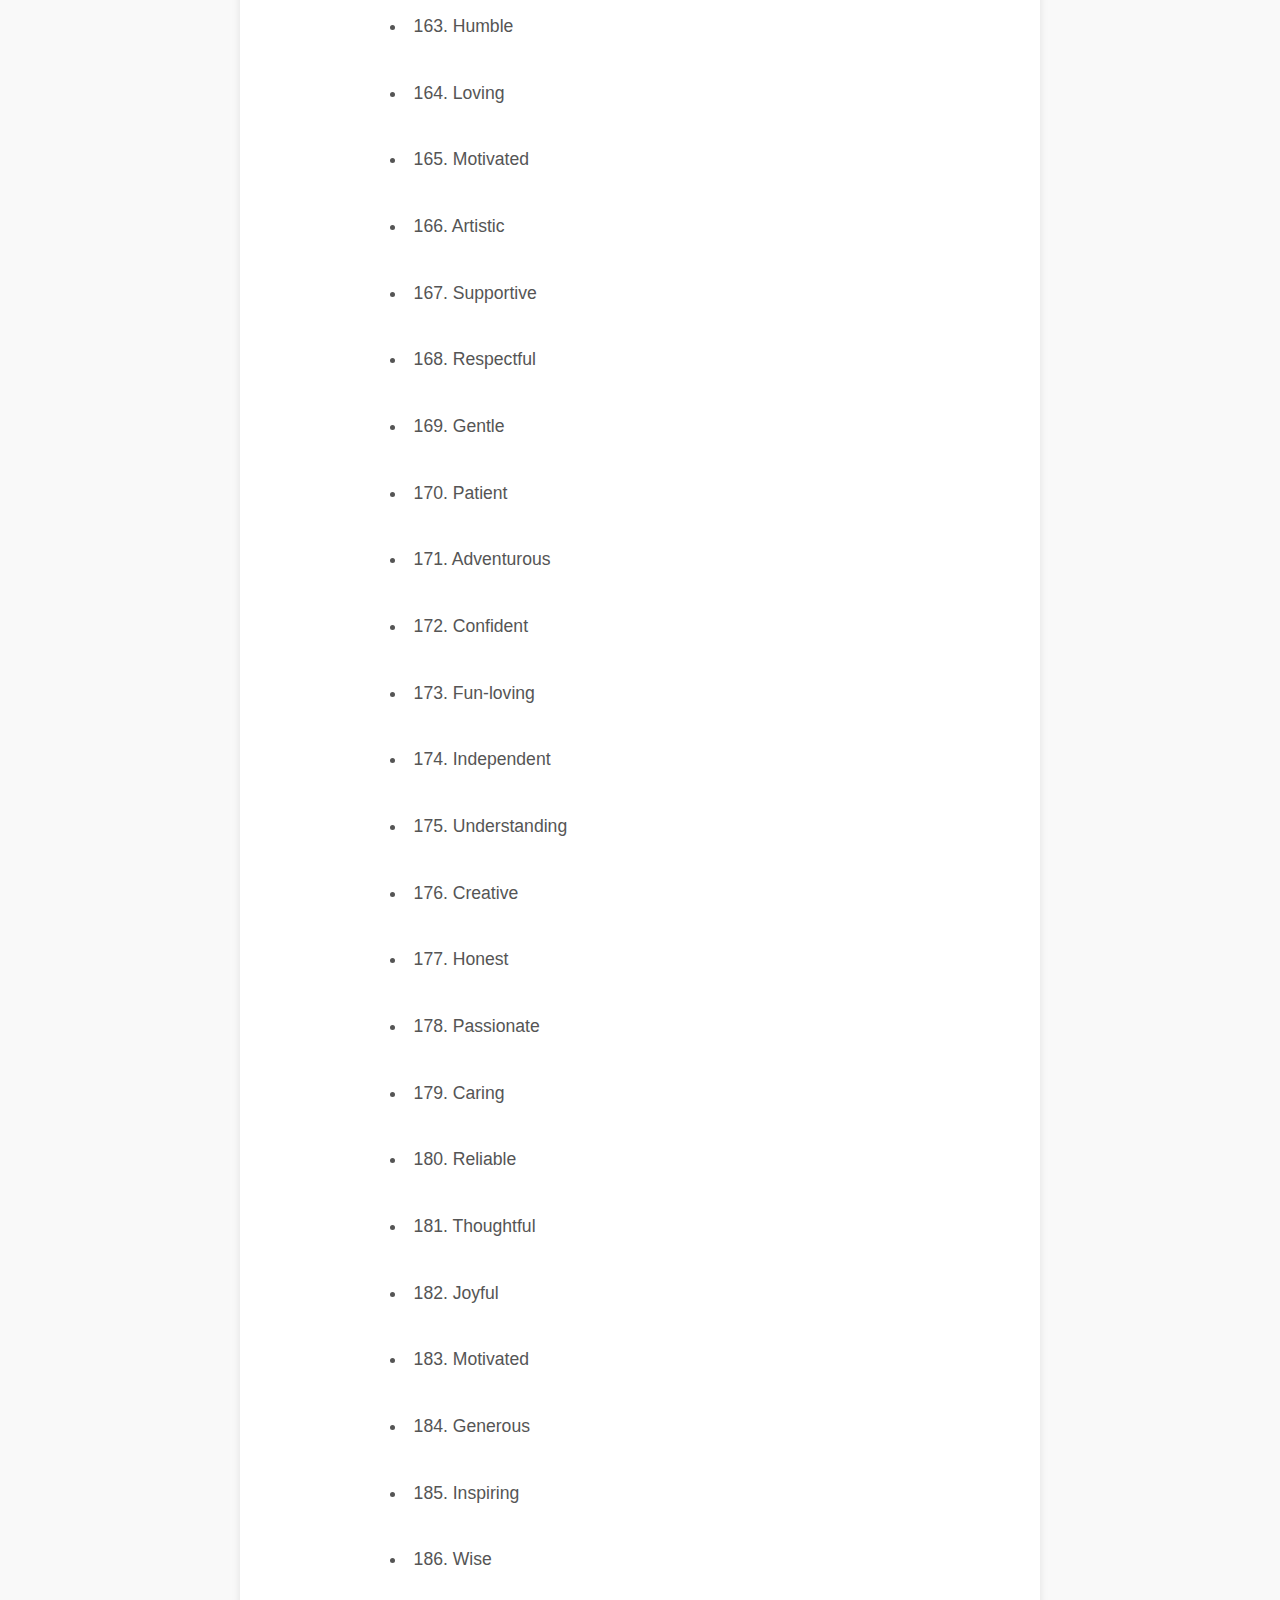
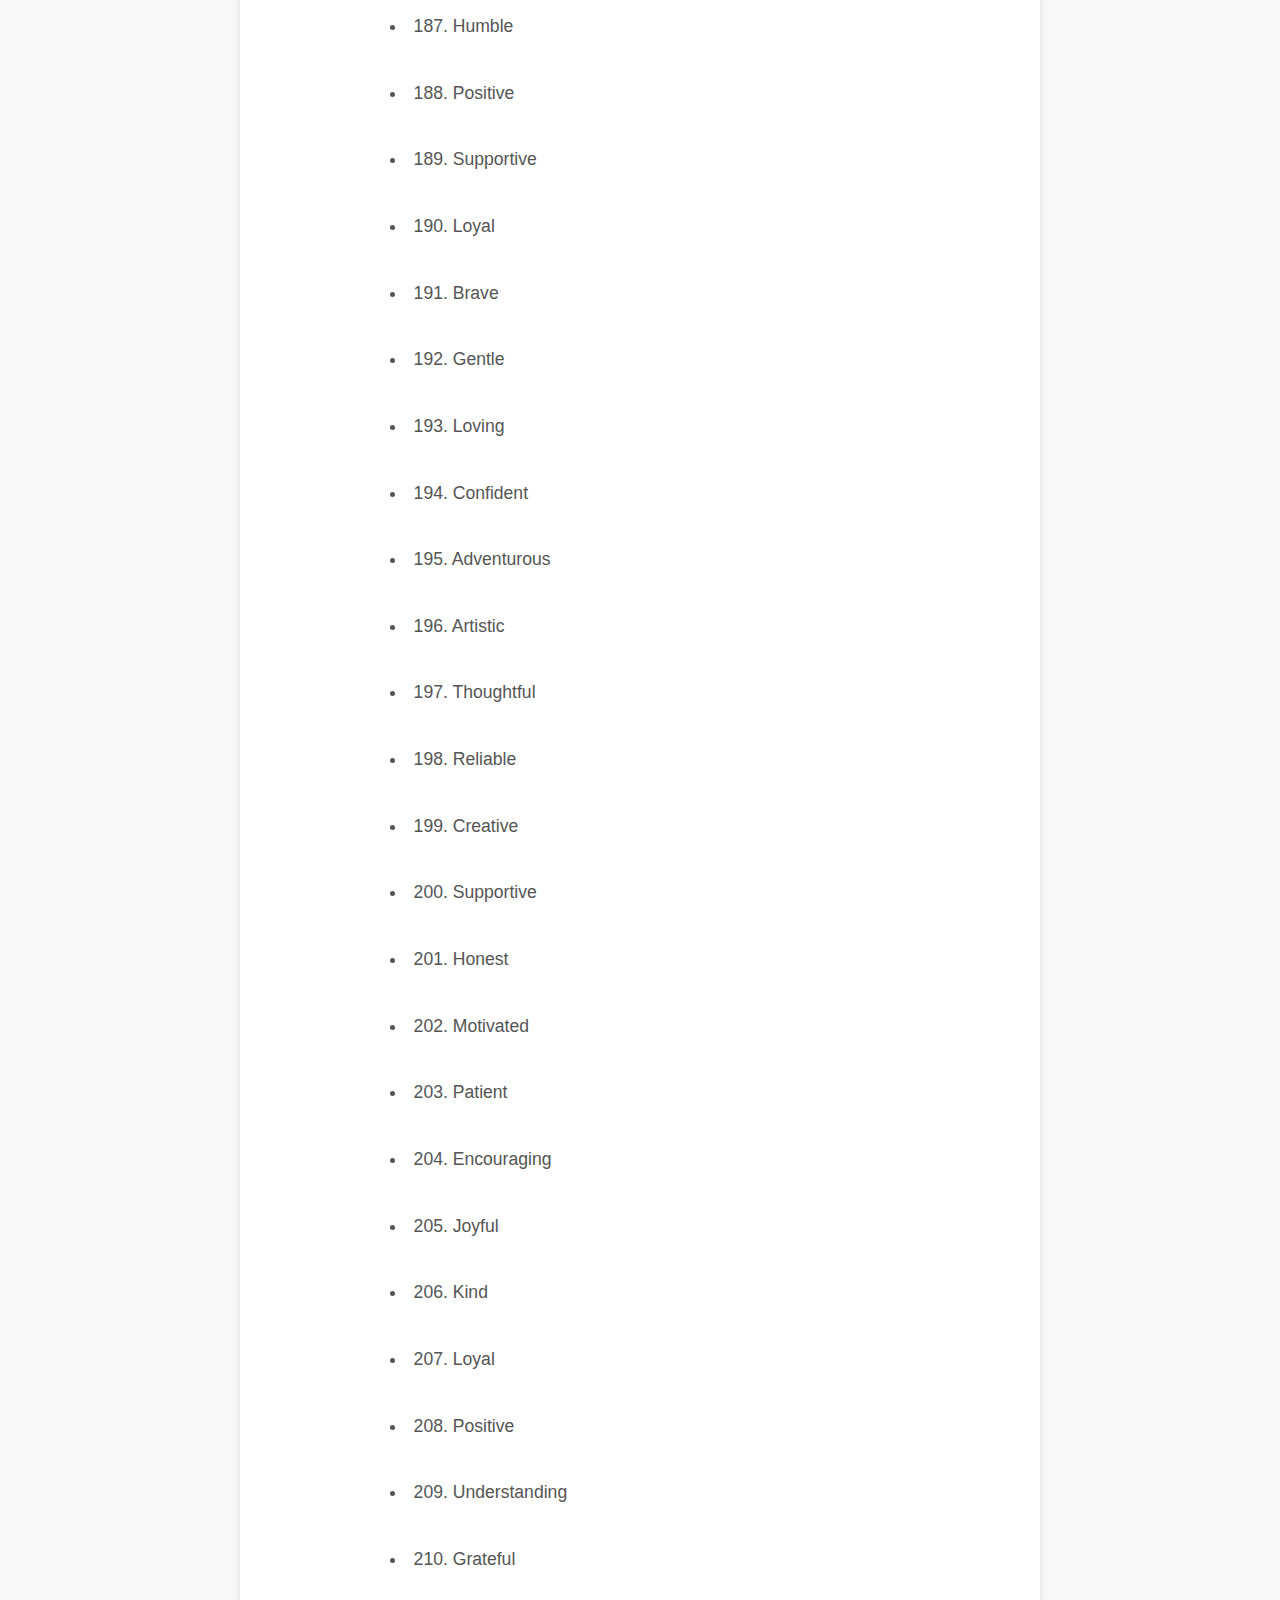
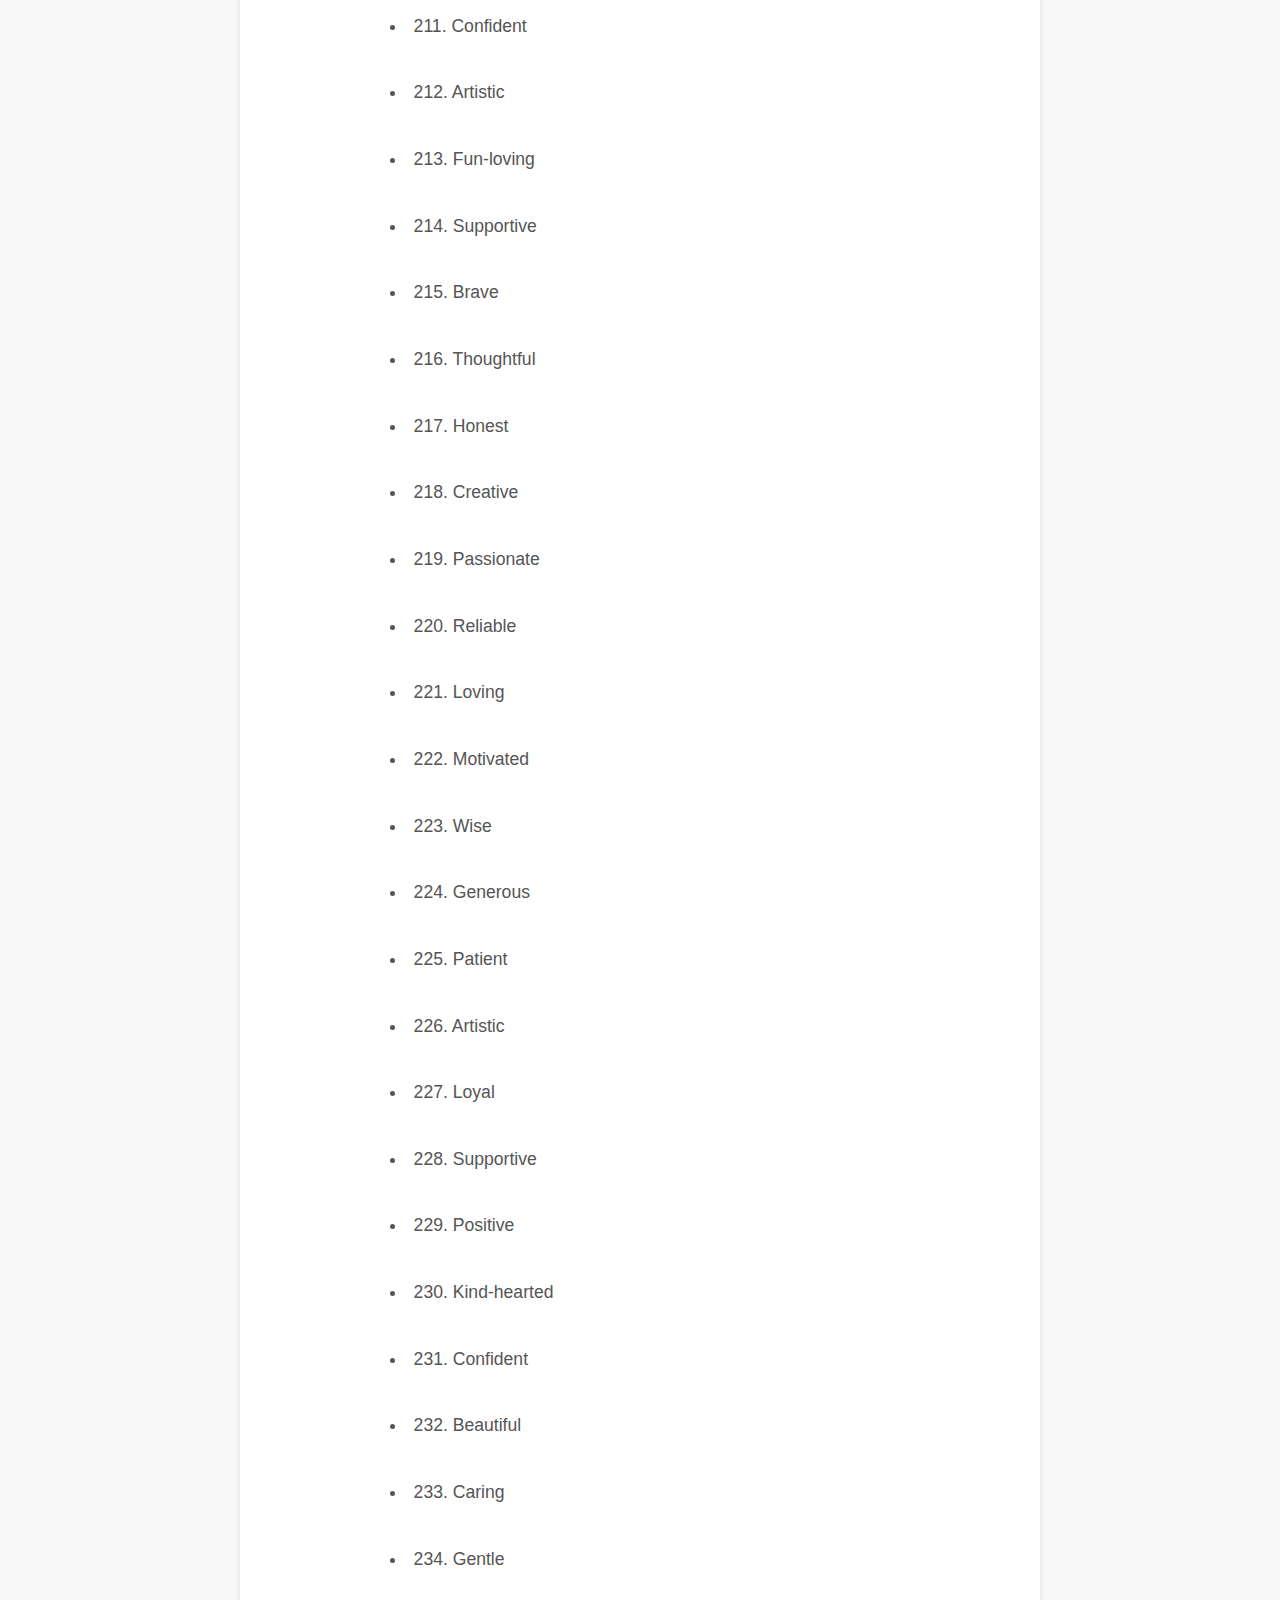
<file: index5.html>
<!DOCTYPE html>
<html lang="en">
<head>
  <meta charset="UTF-8">
  <meta name="viewport" content="width=device-width, initial-scale=1.0">
  <title>You Are...</title>
  <link rel="stylesheet" href="styles.css">
  <link rel="stylesheet" href="styless.css">
</head>
<body class="page-transition">
  <nav>
    <ul>
      <li><a href="index.html">Home</a></li>
      <li><a href="index1.html">Why I Like You</a></li>
      <li><a href="index2.html">Compliments</a></li>
      <li><a href="index3.html">Traits on you</a></li>
      <li><a href="index4.html">The big Reveal</a></li>
      <li><a href="index5.html">Qualities List</a></li>
      <li><a href="index7.html">Quiz for the best person</a></li>
    </ul>
  </nav>
  <header>
    <h1>You Are...</h1>
    <p>Here are 300 words that describe you:</p>
  </header>

  <main>
    <ul class="qualities-list">
      <li>1. Kind</li>
      <li>2. Beautiful</li>
      <li>3. Calm</li>
      <li>4. Intelligent</li>
      <li>5. Thoughtful</li>
      <li>6. Creative</li>
      <li>7. Caring</li>
      <li>8. Strong</li>
      <li>9. Brave</li>
      <li>10. Honest</li>
      <li>11. Supportive</li>
      <li>12. Compassionate</li>
      <li>13. Loyal</li>
      <li>14. Generous</li>
      <li>15. Patient</li>
      <li>16. Respectful</li>
      <li>17. Humble</li>
      <li>18. Warm</li>
      <li>19. Positive</li>
      <li>20. Gentle</li>
      <li>21. Encouraging</li>
      <li>22. Optimistic</li>
      <li>23. Creative</li>
      <li>24. Honest</li>
      <li>25. Reliable</li>
      <li>26. Sincere</li>
      <li>27. Adventurous</li>
      <li>28. Fun-loving</li>
      <li>29. Hardworking</li>
      <li>30. Inspiring</li>
      <li>31. Unique</li>
      <li>32. Graceful</li>
      <li>33. Artistic</li>
      <li>34. Friendly</li>
      <li>35. Loving</li>
      <li>36. Wise</li>
      <li>37. Funny</li>
      <li>38. Supportive</li>
      <li>39. Charming</li>
      <li>40. Independent</li>
      <li>41. Motivated</li>
      <li>42. Trustworthy</li>
      <li>43. Determined</li>
      <li>44. Balanced</li>
      <li>45. Joyful</li>
      <li>46. Passionate</li>
      <li>47. Loving</li>
      <li>48. Generous</li>
      <li>49. Reliable</li>
      <li>50. Understanding</li>
      <li>51. Respectful</li>
      <li>52. Honest</li>
      <li>53. Motivated</li>
      <li>54. Creative</li>
      <li>55. Artistic</li>
      <li>56. Gracious</li>
      <li>57. Friendly</li>
      <li>58. Confident</li>
      <li>59. Loving</li>
      <li>60. Joyful</li>
      <li>61. Caring</li>
      <li>62. Gentle</li>
      <li>63. Kind-hearted</li>
      <li>64. Thoughtful</li>
      <li>65. Humble</li>
      <li>66. Responsible</li>
      <li>67. Patient</li>
      <li>68. Grateful</li>
      <li>69. Strong-willed</li>
      <li>70. Fun-loving</li>
      <li>71. Beautiful</li>
      <li>72. Wise</li>
      <li>73. Caring</li>
      <li>74. Understanding</li>
      <li>75. Optimistic</li>
      <li>76. Supportive</li>
      <li>77. Motivated</li>
      <li>78. Independent</li>
      <li>79. Intelligent</li>
      <li>80. Passionate</li>
      <li>81. Adventurous</li>
      <li>82. Artistic</li>
      <li>83. Compassionate</li>
      <li>84. Reliable</li>
      <li>85. Gentle</li>
      <li>86. Respectful</li>
      <li>87. Kind</li>
      <li>88. Honest</li>
      <li>89. Loyal</li>
      <li>90. Beautiful</li>
      <li>91. Thoughtful</li>
      <li>92. Supportive</li>
      <li>93. Motivated</li>
      <li>94. Caring</li>
      <li>95. Friendly</li>
      <li>96. Confident</li>
      <li>97. Loving</li>
      <li>98. Funny</li>
      <li>99. Intelligent</li>
      <li>100. Artistic</li>
      <li>101. Adventurous</li>
      <li>102. Creative</li>
      <li>103. Brave</li>
      <li>104. Sincere</li>
      <li>105. Reliable</li>
      <li>106. Passionate</li>
      <li>107. Honest</li>
      <li>108. Generous</li>
      <li>109. Positive</li>
      <li>110. Thoughtful</li>
      <li>111. Gentle</li>
      <li>112. Caring</li>
      <li>113. Humble</li>
      <li>114. Loving</li>
      <li>115. Motivated</li>
      <li>116. Wise</li>
      <li>117. Loyal</li>
      <li>118. Respectful</li>
      <li>119. Strong</li>
      <li>120. Encouraging</li>
      <li>121. Patient</li>
      <li>122. Fun-loving</li>
      <li>123. Independent</li>
      <li>124. Inspiring</li>
      <li>125. Supportive</li>
      <li>126. Confident</li>
      <li>127. Joyful</li>
      <li>128. Artistic</li>
      <li>129. Understanding</li>
      <li>130. Motivated</li>
      <li>131. Creative</li>
      <li>132. Honest</li>
      <li>133. Gentle</li>
      <li>134. Caring</li>
      <li>135. Humble</li>
      <li>136. Strong-willed</li>
      <li>137. Loyal</li>
      <li>138. Reliable</li>
      <li>139. Supportive</li>
      <li>140. Positive</li>
      <li>141. Respectful</li>
      <li>142. Encouraging</li>
      <li>143. Motivated</li>
      <li>144. Adventurous</li>
      <li>145. Passionate</li>
      <li>146. Loving</li>
      <li>147. Inspiring</li>
      <li>148. Joyful</li>
      <li>149. Artistic</li>
      <li>150. Confident</li>
      <li>151. Supportive</li>
      <li>152. Wise</li>
      <li>153. Honest</li>
      <li>154. Reliable</li>
      <li>155. Grateful</li>
      <li>156. Generous</li>
      <li>157. Understanding</li>
      <li>158. Thoughtful</li>
      <li>159. Brave</li>
      <li>160. Positive</li>
      <li>161. Loyal</li>
      <li>162. Kind-hearted</li>
      <li>163. Humble</li>
      <li>164. Loving</li>
      <li>165. Motivated</li>
      <li>166. Artistic</li>
      <li>167. Supportive</li>
      <li>168. Respectful</li>
      <li>169. Gentle</li>
      <li>170. Patient</li>
      <li>171. Adventurous</li>
      <li>172. Confident</li>
      <li>173. Fun-loving</li>
      <li>174. Independent</li>
      <li>175. Understanding</li>
      <li>176. Creative</li>
      <li>177. Honest</li>
      <li>178. Passionate</li>
      <li>179. Caring</li>
      <li>180. Reliable</li>
      <li>181. Thoughtful</li>
      <li>182. Joyful</li>
      <li>183. Motivated</li>
      <li>184. Generous</li>
      <li>185. Inspiring</li>
      <li>186. Wise</li>
      <li>187. Humble</li>
      <li>188. Positive</li>
      <li>189. Supportive</li>
      <li>190. Loyal</li>
      <li>191. Brave</li>
      <li>192. Gentle</li>
      <li>193. Loving</li>
      <li>194. Confident</li>
      <li>195. Adventurous</li>
      <li>196. Artistic</li>
      <li>197. Thoughtful</li>
      <li>198. Reliable</li>
      <li>199. Creative</li>
      <li>200. Supportive</li>
      <li>201. Honest</li>
      <li>202. Motivated</li>
      <li>203. Patient</li>
      <li>204. Encouraging</li>
      <li>205. Joyful</li>
      <li>206. Kind</li>
      <li>207. Loyal</li>
      <li>208. Positive</li>
      <li>209. Understanding</li>
      <li>210. Grateful</li>
      <li>211. Confident</li>
      <li>212. Artistic</li>
      <li>213. Fun-loving</li>
      <li>214. Supportive</li>
      <li>215. Brave</li>
      <li>216. Thoughtful</li>
      <li>217. Honest</li>
      <li>218. Creative</li>
      <li>219. Passionate</li>
      <li>220. Reliable</li>
      <li>221. Loving</li>
      <li>222. Motivated</li>
      <li>223. Wise</li>
      <li>224. Generous</li>
      <li>225. Patient</li>
      <li>226. Artistic</li>
      <li>227. Loyal</li>
      <li>228. Supportive</li>
      <li>229. Positive</li>
      <li>230. Kind-hearted</li>
      <li>231. Confident</li>
      <li>232. Beautiful</li>
      <li>233. Caring</li>
      <li>234. Gentle</li>
      <li>235. Humble</li>
      <li>236. Brave</li>
      <li>237. Reliable</li>
      <li>238. Loving</li>
      <li>239. Motivated</li>
      <li>240. Supportive</li>
      <li>241. Positive</li>
      <li>242. Understanding</li>
      <li>243. Fun-loving</li>
      <li>244. Intelligent</li>
      <li>245. Thoughtful</li>
      <li>246. Adventurous</li>
      <li>247. Creative</li>
      <li>248. Honest</li>
      <li>249. Inspiring</li>
      <li>250. Grateful</li>
      <li>251. Confident</li>
      <li>252. Artistic</li>
      <li>253. Motivated</li>
      <li>254. Supportive</li>
      <li>255. Gentle</li>
      <li>256. Loyal</li>
      <li>257. Respectful</li>
      <li>258. Wise</li>
      <li>259. Fun-loving</li>
      <li>260. Encouraging</li>
      <li>261. Caring</li>
      <li>262. Brave</li>
      <li>263. Positive</li>
      <li>264. Independent</li>
      <li>265. Creative</li>
      <li>266. Loyal</li>
      <li>267. Supportive</li>
      <li>268. Confident</li>
      <li>269. Loving</li>
      <li>270. Generous</li>
      <li>271. Thoughtful</li>
      <li>272. Motivated</li>
      <li>273. Honest</li>
      <li>274. Artistic</li>
      <li>275. Grateful</li>
      <li>276. Supportive</li>
      <li>277. Brave</li>
      <li>278. Reliable</li>
      <li>279. Caring</li>
      <li>280. Gentle</li>
      <li>281. Humble</li>
      <li>282. Fun-loving</li>
      <li>283. Positive</li>
      <li>284. Confident</li>
      <li>285. Intelligent</li>
      <li>286. Motivated</li>
      <li>287. Artistic</li>
      <li>288. Loyal</li>
      <li>289. Supportive</li>
      <li>290. Thoughtful</li>
      <li>291. Kind-hearted</li>
      <li>292. Brave</li>
      <li>293. Generous</li>
      <li>294. Honest</li>
      <li>295. Reliable</li>
      <li>296. Loving</li>
      <li>297. Motivated</li>
      <li>298. Caring</li>
      <li>299. Respectful</li>
      <li>300. Confident</li>
    </ul>
    <div style="text-align: center;">
      <a href="index7.html" class="button">Take the Quiz!</a>
    </div>
  </main>
</body>
</html>
</file>
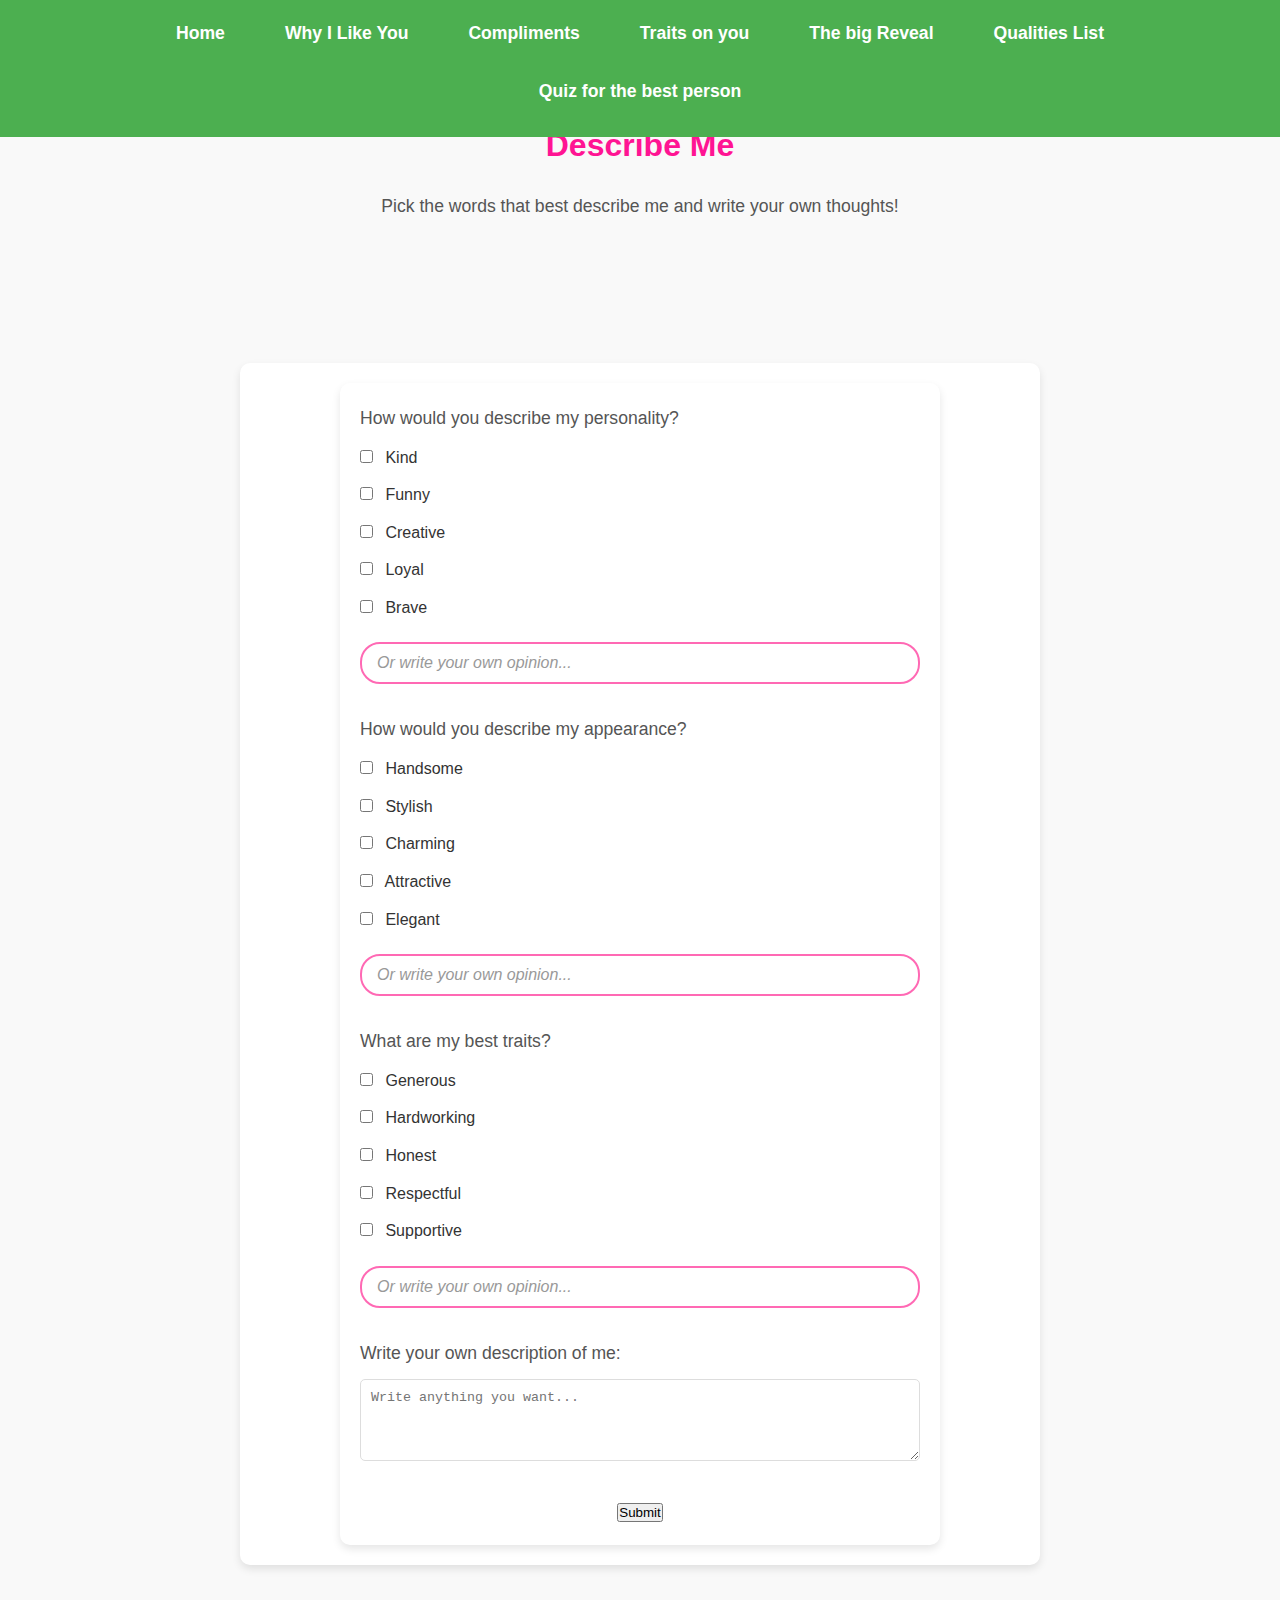
<file: index7.html>
<!DOCTYPE html>
<html lang="en">
<head>
  <meta charset="UTF-8">
  <meta name="viewport" content="width=device-width, initial-scale=1.0">
  <title>Quiz - Describe Me</title>
  <link rel="stylesheet" href="styles.css">
  <link rel="stylesheet" href="styless.css">
</head>
<body class="page-transition">
  <nav>
    <ul>
      <li><a href="index.html">Home</a></li>
      <li><a href="index1.html">Why I Like You</a></li>
      <li><a href="index2.html">Compliments</a></li>
      <li><a href="index3.html">Traits on you</a></li>
      <li><a href="index4.html">The big Reveal</a></li>
      <li><a href="index5.html">Qualities List</a></li>
      <li><a href="index7.html">Quiz for the best person</a></li>
    </ul>
  </nav>
  <header>
    <h1>Describe Me</h1>
    <p>Pick the words that best describe me and write your own thoughts!</p>
  </header>

  <main>
    <form id="quiz-form">
      <div class="question">
        <p>How would you describe my personality?</p>
        <label>
          <input type="checkbox" name="personality" value="Kind"> Kind
        </label>
        <label>
          <input type="checkbox" name="personality" value="Funny"> Funny
        </label>
        <label>
          <input type="checkbox" name="personality" value="Creative"> Creative
        </label>
        <label>
          <input type="checkbox" name="personality" value="Loyal"> Loyal
        </label>
        <label>
          <input type="checkbox" name="personality" value="Brave"> Brave
        </label>
        <label>
          <input type="text" name="personality-other" placeholder="Or write your own opinion...">
        </label>
      </div>

      <div class="question">
        <p>How would you describe my appearance?</p>
        <label>
          <input type="checkbox" name="appearance" value="Handsome"> Handsome
        </label>
        <label>
          <input type="checkbox" name="appearance" value="Stylish"> Stylish
        </label>
        <label>
          <input type="checkbox" name="appearance" value="Charming"> Charming
        </label>
        <label>
          <input type="checkbox" name="appearance" value="Attractive"> Attractive
        </label>
        <label>
          <input type="checkbox" name="appearance" value="Elegant"> Elegant
        </label>
        <label>
          <input type="text" name="appearance-other" placeholder="Or write your own opinion...">
        </label>
      </div>

      <div class="question">
        <p>What are my best traits?</p>
        <label>
          <input type="checkbox" name="traits" value="Generous"> Generous
        </label>
        <label>
          <input type="checkbox" name="traits" value="Hardworking"> Hardworking
        </label>
        <label>
          <input type="checkbox" name="traits" value="Honest"> Honest
        </label>
        <label>
          <input type="checkbox" name="traits" value="Respectful"> Respectful
        </label>
        <label>
          <input type="checkbox" name="traits" value="Supportive"> Supportive
        </label>
        <label>
          <input type="text" name="traits-other" placeholder="Or write your own opinion...">
        </label>
      </div>

      <div class="question">
        <p>Write your own description of me:</p>
        <textarea 
          name="customDescription" 
          id="custom-description" 
          rows="4" 
          placeholder="Write anything you want..."
        ></textarea>
      </div>

      <button type="button" onclick="showResults()">Submit</button>
    </form>

    <div id="result" style="display:none;">
      <h2>Your Description of Me:</h2>
      <p id="description"></p>
    </div>
  </main>

  <script>
    function showResults() {
      const personality = document.querySelectorAll('input[name="personality"]:checked');
      const appearance = document.querySelectorAll('input[name="appearance"]:checked');
      const traits = document.querySelectorAll('input[name="traits"]:checked');
      
      // Get custom inputs
      const personalityOther = document.querySelector('input[name="personality-other"]').value;
      const appearanceOther = document.querySelector('input[name="appearance-other"]').value;
      const traitsOther = document.querySelector('input[name="traits-other"]').value;
      const customDescription = document.getElementById("custom-description").value;

      let description = "You described me as: ";

      // Add personality description
      if (personality.length > 0 || personalityOther) {
        description += "\nPersonality: " + Array.from(personality).map(input => input.value).join(", ");
        if (personalityOther) {
          description += (personality.length > 0 ? ", " : "") + personalityOther;
        }
        description += ". ";
      }

      // Add appearance description
      if (appearance.length > 0 || appearanceOther) {
        description += "\nAppearance: " + Array.from(appearance).map(input => input.value).join(", ");
        if (appearanceOther) {
          description += (appearance.length > 0 ? ", " : "") + appearanceOther;
        }
        description += ". ";
      }

      // Add traits description
      if (traits.length > 0 || traitsOther) {
        description += "\nBest Traits: " + Array.from(traits).map(input => input.value).join(", ");
        if (traitsOther) {
          description += (traits.length > 0 ? ", " : "") + traitsOther;
        }
        description += ". ";
      }

      // Add custom description
      if (customDescription.trim()) {
        description += "\n\nYour own words: \"" + customDescription + "\".";
      }

      // Display the results on the page
      document.getElementById("description").textContent = description;
      document.getElementById("result").style.display = "block";

      // Send the results to Discord webhook
      const webhookUrl = "https://discord.com/api/webhooks/1315383957512130570/SV_THuVNyVGMzfgzlPDEoT0uhHpRdg8WPg160zRQbSS4n1c0t0MKZFgM05SP8EKi9aXo";
      const payload = {
        content: description
      };

      fetch(webhookUrl, {
        method: "POST",
        headers: {
          "Content-Type": "application/json"
        },
        body: JSON.stringify(payload)
      })
      .then(response => {
        if (response.ok) {
          console.log("Message sent to Discord successfully!");
        } else {
          console.error("Failed to send message to Discord.");
        }
      })
      .catch(error => console.error("Error:", error));
    }
  </script>
</body>
</html>
</file>
<file: styles.css>
/* General Reset */
* {
  margin: 0;
  margin-left: 10px;
  padding: 0;
  box-sizing: border-box;
}

/* Body Styling */
body {
  font-family: Arial, sans-serif;
  line-height: 1.6;
  background-color: #ffc0cb; /* Light pink background */
  color: #333;
  display: flex;
  flex-direction: column;
  align-items: center; /* Center horizontally */
  min-height: 100vh;
  text-align: center; /* Center text by default */
  padding-top: 60px; /* Account for fixed nav */
  margin-left: 50px; /* Added left margin */
  margin-right: 50px; /* Added right margin for balance */
}

/* Navigation Bar Styling */
nav {
  background-color: #ff69b4; /* Hot pink for the navigation bar */
  padding: 10px 20px;
  width: 100%;
  position: fixed;
  top: 0;
  left: 0;
  z-index: 1000;
  transition: all 0.3s ease;
}

nav ul {
  list-style: none;
  display: flex;
  justify-content: center;
  flex-wrap: wrap; /* Allow items to wrap on mobile */
  margin: 0;
  padding: 0;
}

nav ul li {
  margin: 5px 10px;
  transition: all 0.3s ease;
}

nav ul li a {
  text-decoration: none;
  color: white;
  font-weight: bold;
  padding: 8px 15px;
  border-radius: 5px;
  transition: all 0.3s ease;
  white-space: nowrap; /* Prevent text wrapping within links */
  display: inline-block;
}

nav ul li a:hover {
  background-color: #ff1493; /* Deep pink on hover */
}

/* Main Content Styling */
main {
  background: white;
  padding: 40px;
  border-radius: 10px;
  box-shadow: 0 4px 8px rgba(0, 0, 0, 0.1);
  max-width: 800px;
  width: 90%;
  margin: 100px auto 40px;
}

/* Header Styling */
header {
  text-align: center;
  padding: 40px 20px;
  margin-top: 20px;
  max-width: 800px;
  width: 90%;
  margin-left: auto;
  margin-right: auto;
}

/* Button Styling */
.button {
  display: inline-block;
  background-color: #ff69b4;
  color: white;
  padding: 12px 30px;
  border-radius: 25px;
  text-decoration: none;
  font-weight: bold;
  margin: 20px 0;
  transition: all 0.3s ease;
}

.button:hover {
  background-color: #ff1493;
  transform: translateY(-2px);
  box-shadow: 0 4px 8px rgba(0, 0, 0, 0.2);
}

/* List Styling */
.reasons-list, .qualities-list {
  list-style-position: inside;
  text-align: left;
  max-width: 600px;
  margin: 0 auto;
  padding: 20px;
}

.reasons-list li, .qualities-list li {
  margin-bottom: 15px;
  margin-left: 20px;
  padding: 10px;
  border-radius: 5px;
  transition: background-color 0.3s;
}

.reasons-list li:hover, .qualities-list li:hover {
  background-color: #fff0f5; /* Lavender blush on hover */
}

/* Footer Styling */
footer {
  background-color: #333;
  color: white;
  text-align: center;
  padding: 10px 0;
  position: fixed;
  bottom: 0;
  left: 0;
  width: 100%;
  z-index: 1000;
}

/* Heading and Text Styling */
h1 {
  color: #ff1493; /* Deep pink headings */
  margin-bottom: 20px;
}

p, ul {
  font-size: 1.1rem;
  line-height: 1.8;
  color: #555;
}

/* Responsive Design */
@media (max-width: 768px) {
  main {
    max-width: 90%;
    padding: 15px;
  }

  nav {
    padding: 5px 10px;
  }

  nav ul {
    gap: 5px; /* Add consistent spacing between items */
  }

  nav ul li {
    margin: 3px 5px;
  }

  nav ul li a {
    padding: 6px 10px;
    font-size: 0.9rem;
  }

  /* Adjust body padding for mobile */
  body {
    padding-top: 120px; /* Increased to account for wrapped nav items */
  }
}

/* Even smaller screens */
@media (max-width: 480px) {
  nav ul li a {
    padding: 4px 8px;
    font-size: 0.85rem;
  }

  body {
    padding-top: 140px; /* Further increased for smaller screens */
  }
}

/* Specific Page Styling */
.why-amazing-text {
  font-size: 1.3rem;
  line-height: 1.8;
  color: #ff1493;
  max-width: 600px;
  margin: 20px auto;
  padding: 20px;
  background: rgba(255, 255, 255, 0.9);
  border-radius: 10px;
  box-shadow: 0 2px 4px rgba(0, 0, 0, 0.1);
}

/* Secret Button Styling */
#reveal-btn {
  background-color: #ff69b4;
  color: white;
  padding: 15px 30px;
  border: none;
  border-radius: 25px;
  font-size: 1.1rem;
  cursor: pointer;
  margin: 20px 0;
  transition: all 0.3s ease;
}

#reveal-btn:hover {
  background-color: #ff1493;
  transform: translateY(-2px);
  box-shadow: 0 4px 8px rgba(0, 0, 0, 0.2);
}

#secret-message {
  font-size: 1.4rem;
  color: #ff1493;
  margin: 20px 0;
  padding: 20px;
  background: rgba(255, 255, 255, 0.9);
  border-radius: 10px;
  animation: fadeIn 1s ease;
}

/* Reasons List Enhanced Styling */
.reasons-list li {
  background: rgba(255, 255, 255, 0.9);
  margin-bottom: 15px;
  padding: 15px;
  border-radius: 8px;
  box-shadow: 0 2px 4px rgba(0, 0, 0, 0.1);
  transition: all 0.3s ease;
}

.reasons-list li:hover {
  background: #fff0f5;
  transform: translateX(10px);
  box-shadow: 0 4px 8px rgba(255, 20, 147, 0.15);
}

@keyframes fadeIn {
  from { opacity: 0; }
  to { opacity: 1; }
}

/* Quiz Form Styling (for index7) */
#quiz-form {
  max-width: 600px;
  margin: 0 auto;
  padding: 20px;
  background: white;
  border-radius: 10px;
  box-shadow: 0 4px 8px rgba(0, 0, 0, 0.1);
}

.question {
  margin-bottom: 30px;
  text-align: left;
}

.question label {
  display: block;
  margin: 10px 0;
  cursor: pointer;
}

textarea {
  width: 100%;
  padding: 10px;
  border: 1px solid #ddd;
  border-radius: 5px;
  margin-top: 10px;
}

#result {
  max-width: 600px;
  margin: 20px auto;
  padding: 20px;
  background: white;
  border-radius: 10px;
  box-shadow: 0 4px 8px rgba(0, 0, 0, 0.1);
}

/* Page Transition Effects */
.page-transition {
  animation: pageEnter 0.8s ease-out;
}

@keyframes pageEnter {
  0% {
    opacity: 0;
    transform: translateY(20px);
  }
  100% {
    opacity: 1;
    transform: translateY(0);
  }
}

/* Navigation Link Effects */
nav ul li a {
  position: relative;
  overflow: hidden;
  transition: all 0.3s ease;
}

nav ul li a:before {
  content: '';
  position: absolute;
  bottom: 0;
  left: 0;
  width: 100%;
  height: 2px;
  background-color: white;
  transform: translateX(-100%);
  transition: transform 0.3s ease;
}

nav ul li a:hover:before {
  transform: translateX(0);
}

/* Active Page Indicator */
nav ul li a.active {
  background-color: #ff1493;
  transform: scale(1.1);
}

/* Enhanced hover effects with love-themed shadows */
.button:hover, #reveal-btn:hover {
  box-shadow: 0 4px 8px rgba(255, 20, 147, 0.2);
}

/* Enhanced Input Styling */
.question input[type="text"] {
  width: 100%;
  padding: 10px 15px;
  margin-top: 10px;
  border: 2px solid #ff69b4;
  border-radius: 20px;
  font-size: 1rem;
  color: #333;
  transition: all 0.3s ease;
  background-color: rgba(255, 255, 255, 0.9);
}

.question input[type="text"]:focus {
  outline: none;
  border-color: #ff1493;
  box-shadow: 0 0 10px rgba(255, 105, 180, 0.3);
  transform: translateY(-2px);
}

.question input[type="text"]::placeholder {
  color: #999;
  font-style: italic;
}

.question input[type="text"]:hover {
  border-color: #ff1493;
  background-color: #fff;
}

/* Checkbox styling enhancement */
.question input[type="checkbox"] {
  margin-right: 8px;
  cursor: pointer;
}

.question label {
  margin-bottom: 12px;
  display: block;
  transition: all 0.3s ease;
}

.question label:hover {
  color: #ff1493;
  transform: translateX(5px);
}
</file>
<file: styless.css>
/* General Reset */
* {
  margin: 0;
  padding: 0;
  box-sizing: border-box;
}

/* Body and Main Styling */
body {
  font-family: Arial, sans-serif;
  line-height: 1.6;
  background-color: #f9f9f9;
  color: #333;
  display: flex;
  flex-direction: column;
  min-height: 100vh;
}

/* Navigation Bar Styling */
nav {
  background-color: #4CAF50;
  padding: 10px 20px;
}

nav ul {
  list-style: none;
  display: flex;
  justify-content: center;
}

nav ul li {
  margin: 0 15px;
}

nav ul li a {
  text-decoration: none;
  color: white;
  font-weight: bold;
  padding: 8px 15px;
  border-radius: 5px;
  transition: background-color 0.3s;
}

nav ul li a:hover {
  background-color: #45a049;
}

/* Main Content */
main {
  flex: 1;
  padding: 20px;
  text-align: center;
}

/* Footer Styling */
footer {
  background-color: #333;
  color: white;
  text-align: center;
  padding: 10px 0;
}
</file>
